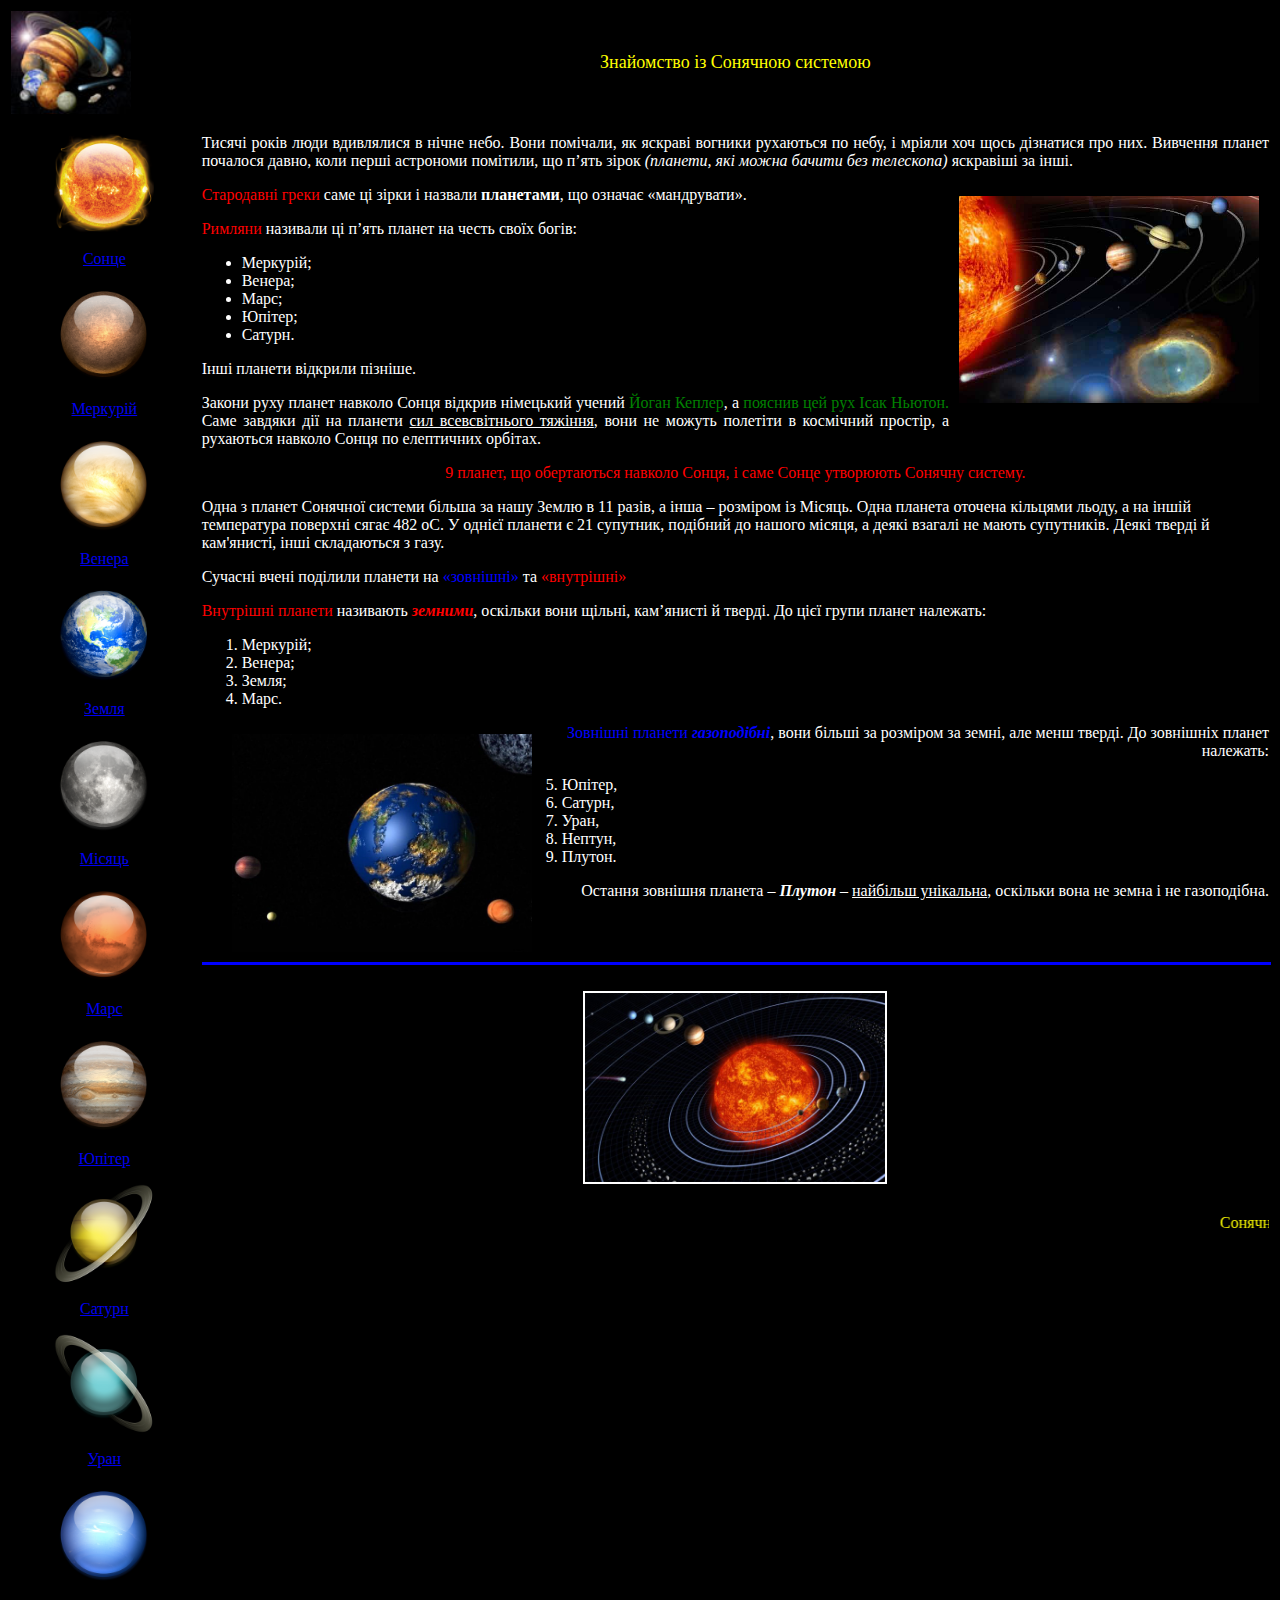
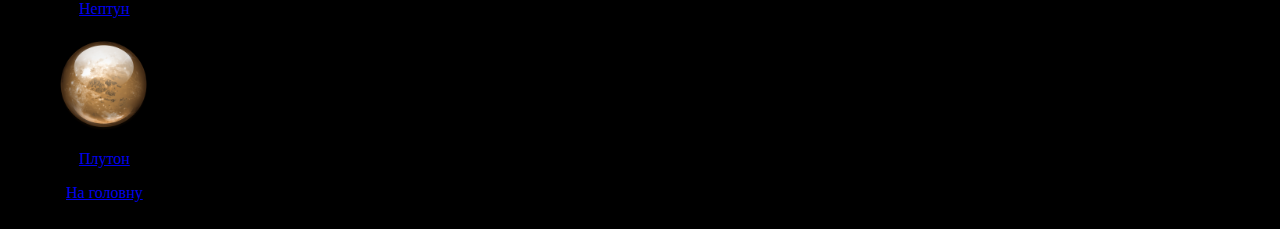
<file: index.html>
<!DOCTYPE html>
<html>

<head>
	<link rel="stylesheet" href="./CSS/style.css">
	<TITLE> Навчальний сайт з природознавства </title>
	<meta charset="utf-8">
</head>


<body>
	
	<table>
		<tr>
			<td width = "15%"><IMG src="./IMG/GolovnaPageImages/golovna.jpg" align="left" width="120"></td>
			<td align = "center" valign = "middle">
			<p style="font-size:18px" class = "title yellowtext">  Знайомство із Сонячною системою	</p></td></tr>

	<tr>
		<td width = "15%" align = "center" valign = "top">
		<p><IMG src="./IMG/GolovnaPageImages/Sun.png" align="center" width="100">
		<p><a href="soln.html">Сонце</a></p>
		<IMG src="./IMG/GolovnaPageImages/Mercury.png" align="center" width="100">
		<p><a href="mercury.html">Меркурій</a></p>
		<IMG src="./IMG/GolovnaPageImages/Venera.png" align="center" width="100">
		<p><a href="venera.html">Венера</a></p>
		<IMG src="./IMG/GolovnaPageImages/Zemlya.png" align="center" width="100">
		<p><a href="zeml.html">Земля</a></p>
		<IMG src="./IMG/GolovnaPageImages/Luna.png" align="center" width="100">
		<p><a href="moon.html">Місяць</a></p>
		<IMG src="./IMG/GolovnaPageImages/Mars.png" align="center" width="100">
		<p><a href="mars.html">Марс</a></p>
		<IMG src="./IMG/GolovnaPageImages/Jupiter.png" align="center" width="100">
		<p><a href="jupiter.html">Юпітер</a></p>
		<IMG src="./IMG/GolovnaPageImages/Saturn.png" align="center" width="100">
		<p><a href="saturn.html">Сатурн</a></p>
		<IMG src="./IMG/GolovnaPageImages/Uran.png" align="center" width="100">
		<p><a href="uran.html">Уран</a></p>
		<IMG src="./IMG/GolovnaPageImages/Neptune.png" align="center" width="100">
		<p><a href="neptun.html">Нептун</a></p>
		<IMG src="./IMG/GolovnaPageImages/Pluton.png" align="center" width="100">
		<p><a href="pluton.html">Плутон</a></p>
		<p><a href="index.html">На головну</a></p>
		
	<td valign = "top"><p class="justifytext">Тисячі років люди вдивлялися в нічне небо. Вони помічали, як яскраві вогники рухаються по небу,
		і мріяли хоч щось дізнатися про них. Вивчення планет почалося давно, коли перші астрономи помітили,
		що п’ять зірок <span class = "quote">(планети, які можна бачити без телескопа)</span> яскравіші за інші.</p>
	<IMG src="./IMG/indexImages/S2.jpg" align="right" width="300" hspace="10" vspace="10" alt="Будова сонячної системи">
	<p><span class="redtext">Стародавні греки</span> саме ці зірки і назвали <span class = "boldtext">планетами</span>, що означає «мандрувати».</p>
	<p><span class="redtext">Римляни</span> називали ці п’ять планет на честь своїх богів:</p>
	<ul>
		<li>Меркурій;</li>
		<li>Венера;</li>
		<li>Марс;</li>
		<li>Юпітер;</li>
		<li>Сатурн.</li>
	</ul>
	<p>Інші планети відкрили пізніше.</p>
	<p class="justifytext">Закони руху планет навколо Сонця відкрив німецький учений <span class="greentext">Йоган Кеплер</span>, а <span
			class="greentext">пояснив цей рух Ісак Ньютон.</span>
		Саме завдяки дії на планети <span class ="underline">сил всевсвітнього тяжіння</span>, вони не можуть полетіти в космічний простір,
		а рухаються навколо Сонця по елептичних орбітах.</p>
	<p class="redtext title">9 планет, що обертаються навколо Сонця, і саме Сонце утворюють Сонячну систему.</p>
	<p>Одна з планет Сонячної системи більша за нашу Землю в 11 разів,
		а інша – розміром із Місяць. Одна планета оточена кільцями льоду,
		а на іншій температура поверхні сягає 482 оС. У однієї планети є 21 супутник,
		подібний до нашого місяця, а деякі взагалі не мають супутників.
		Деякі тверді й кам'янисті, інші складаються з газу.</p>
	<p>Сучасні вчені поділили планети на <span class="bluetext">«зовнішні»</span> та <span class="redtext">«внутрішні»</span></p>
	<p class="justifytext"><span class="redtext">Внутрішні планети</span> називають <span class="redtext boldtext quote">земними</span>,
		оскільки вони щільні, кам’янисті й тверді.
		До цієї групи планет належать:</p>
	<ol>
		<li> Меркурій;</li>
		<li> Венера;</li>
		<li> Земля;</li>
		<li> Марс.</li>
	</ol>
	<IMG src="./IMG/indexImages/s3.jpg" align="left" width="300" hspace="30" vspace="10" alt="Планета Земля">

	<p class="righttext"><span class="bluetext">Зовнішні планети <span class = "boldtext quote">газоподібні</span></span>, вони більші за
		розміром за земні, але менш тверді.
		До зовнішніх планет належать:</p>
	<ol start ="5">
		<li> Юпітер,</li>
		<li> Сатурн,</li>
		<li> Уран, </li>
		<li> Нептун,</li>
		<li> Плутон.</li>
	</ol>
	<p class="righttext">Остання зовнішня планета – <span class = "boldtext quote">Плутон</span> – <span class = "underline">найбільш унікальна</span>, оскільки вона не
		земна і не газоподібна.
		<hr align="center" color="blue" width="100%" size="3">
	<p align="center"><IMG src="./IMG/indexImages/s7.jpg" width="300" border="2" hspace="10" vspace="10" alt="Планети сонячної системи"></p>
	<marquee class="yellowtext"> Сонячна система </marquee>
	<div class ="message"><h2>Привіт! Вітаю Вас на своєму сайті!</h2></div>
<script src="./JS/greeting.js"></script>


</td></tr></table>

</body>

</html>
</file>
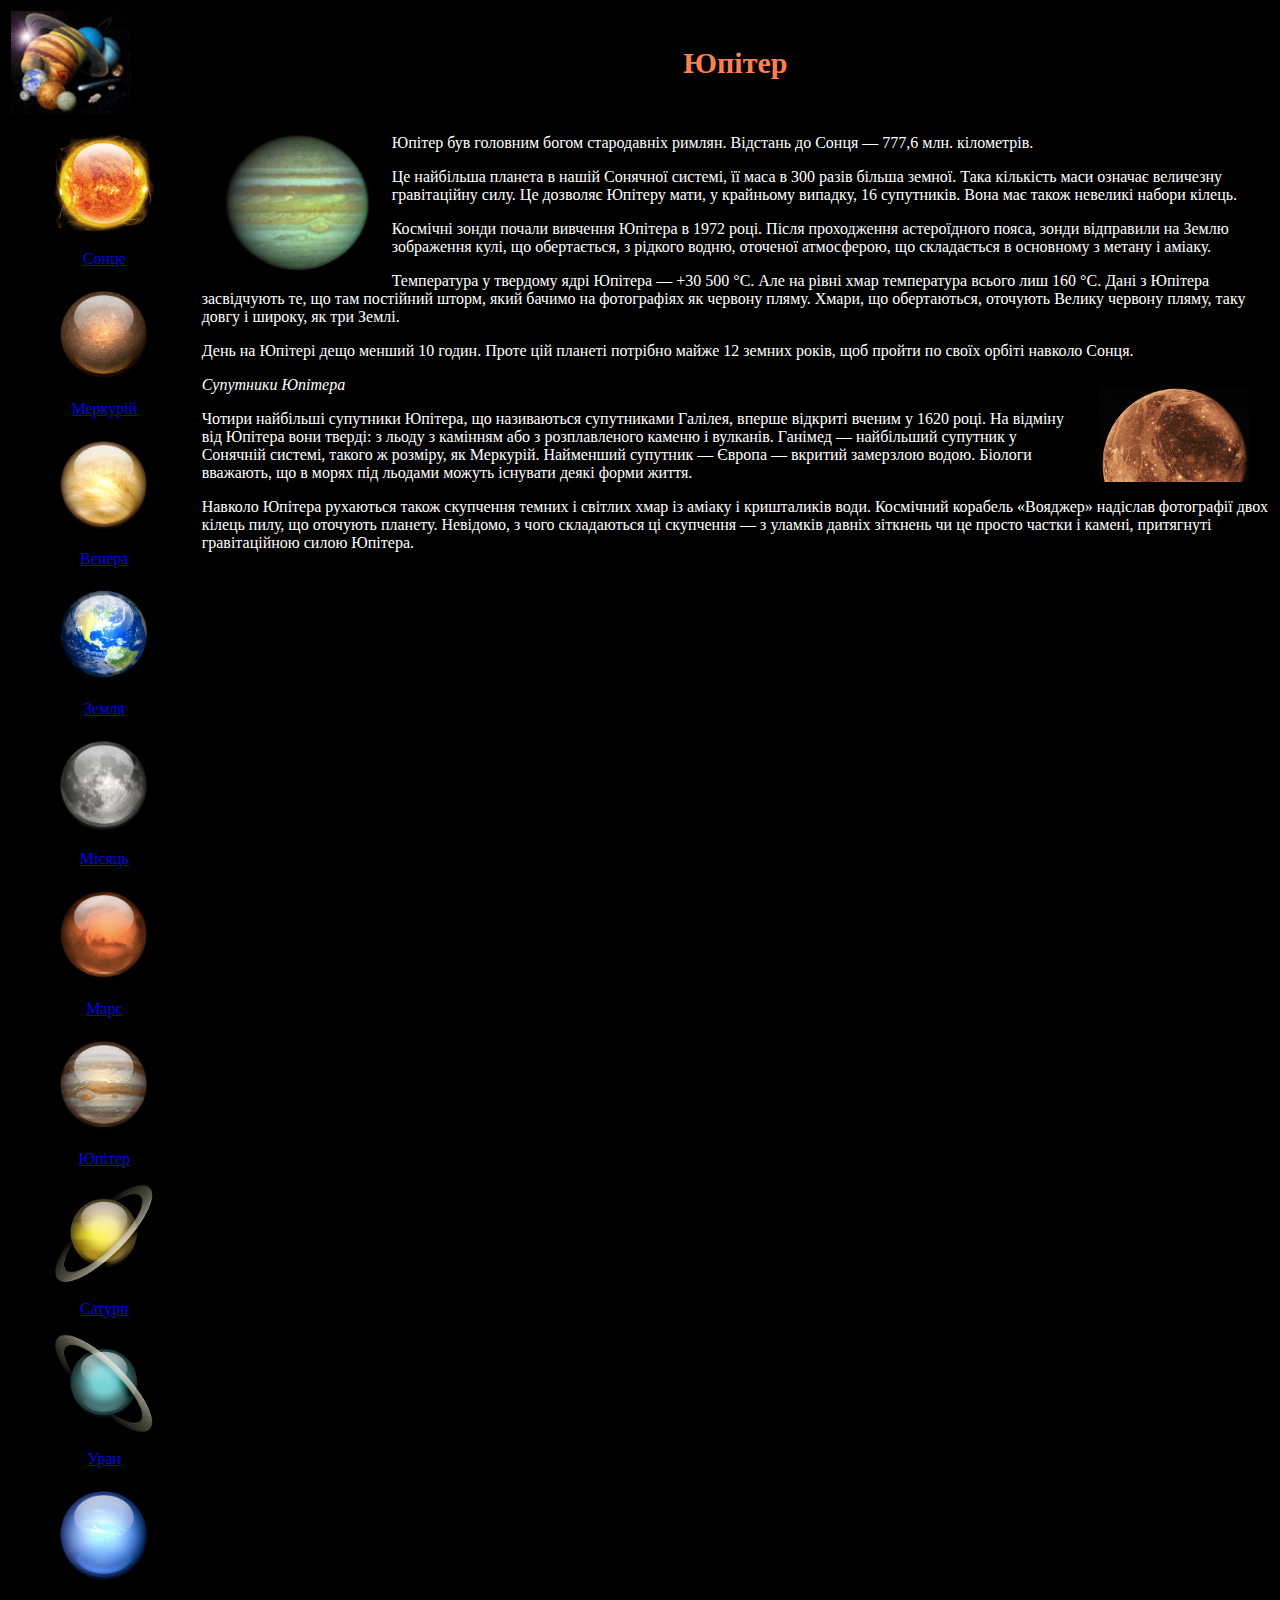
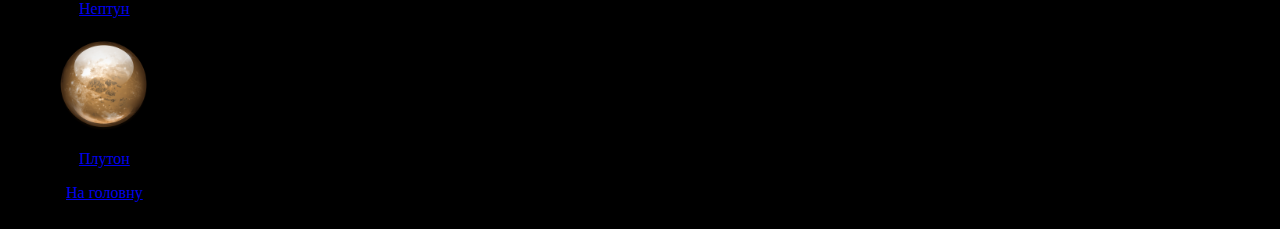
<file: jupiter.html>
<!DOCTYPE html>
<html>

<head>
	<link rel="stylesheet" href="./CSS/style.css">
	<TITLE> Навчальний сайт з природознавства </title>
	<meta charset="utf-8">
</head>

<body>
    <table>
		<tr>
			<td width = "15%"><IMG src="./IMG/GolovnaPageImages/golovna.jpg" align="left" width="120"></td>
			<td align = "center" valign = "middle">
            <h2 class = "title lightorange planettitle">Юпітер</h2></td></tr>
	<tr>
		<td width = "15%" align = "center" valign = "top">
            <p><IMG src="./IMG/GolovnaPageImages/Sun.png" align="center" width="100">
            <p><a href="soln.html">Сонце</a></p>
            <IMG src="./IMG/GolovnaPageImages/Mercury.png" align="center" width="100">
            <p><a href="mercury.html">Меркурій</a></p>
            <IMG src="./IMG/GolovnaPageImages/Venera.png" align="center" width="100">
            <p><a href="venera.html">Венера</a></p>
            <IMG src="./IMG/GolovnaPageImages/Zemlya.png" align="center" width="100">
            <p><a href="zeml.html">Земля</a></p>
            <IMG src="./IMG/GolovnaPageImages/Luna.png" align="center" width="100">
            <p><a href="moon.html">Місяць</a></p>
            <IMG src="./IMG/GolovnaPageImages/Mars.png" align="center" width="100">
            <p><a href="mars.html">Марс</a></p>
            <IMG src="./IMG/GolovnaPageImages/Jupiter.png" align="center" width="100">
            <p><a href="jupiter.html">Юпітер</a></p>
            <IMG src="./IMG/GolovnaPageImages/Saturn.png" align="center" width="100">
            <p><a href="saturn.html">Сатурн</a></p>
            <IMG src="./IMG/GolovnaPageImages/Uran.png" align="center" width="100">
            <p><a href="uran.html">Уран</a></p>
            <IMG src="./IMG/GolovnaPageImages/Neptune.png" align="center" width="100">
            <p><a href="neptun.html">Нептун</a></p>
            <IMG src="./IMG/GolovnaPageImages/Pluton.png" align="center" width="100">
            <p><a href="pluton.html">Плутон</a></p>
            <p><a href="index.html">На головну</a></p>





    <td valign = "top"><IMG src="./IMG/jupiterImages/jupiter.jpg" align="left" width="150" hspace="20" vspace="10" alt="Юпітер">

    <p>
        Юпітер був головним богом стародавніх римлян. Відстань до Сонця — 777,6 млн. кілометрів.
    </p>

    <p>
        Це найбільша планета в нашій Сонячної системі, її маса в 300 разів більша земної. 
        Така кількість маси означає величезну гравітаційну силу. Це дозволяє Юпітеру мати, у крайньому випадку, 16 супутників.
        Вона має також невеликі набори кілець.
    </p>


    <p>
        Космічні зонди почали вивчення Юпітера в 1972 році. 
        Після проходження астероїдного пояса, зонди відправили на Землю зображення кулі, 
        що обертається, з рідкого водню, оточеної атмосферою, що складається в основному з метану і аміаку. 
    </p>

    <p>
        Температура у твердому ядрі Юпітера — +30 500 °С. Але на рівні хмар температура всього лиш 160 °С. 
        Дані з Юпітера засвідчують те, що там постійний шторм, який бачимо на фотографіях як червону пляму. Хмари, що обертаються, 
        оточують Велику червону пляму, таку довгу і широку, як три Землі. 
    </p>

    <p>
        День на Юпітері дещо менший 10 годин. Проте цій планеті потрібно майже 12 земних років, щоб пройти по своїх орбіті навколо Сонця. 
    </p>


    <IMG src="./IMG/jupiterImages/Супутник Юпитера Ганімед.jpg" align="right" width="150" hspace="20" vspace="10" alt="Супутник Юпітера Ганімед">

    <p class = "quote">Супутники Юпітера</p>

    <p>
        Чотири найбільші супутники Юпітера, що називаються супутниками Галілея, вперше відкриті вченим у 1620 році. 
        На відміну від Юпітера вони тверді: з льоду з камінням або з розплавленого каменю і вулканів. Ганімед — 
        найбільший супутник у Сонячній системі, такого ж розміру, як Меркурій. Найменший супутник — 
        Європа — вкритий замерзлою водою. Біологи вважають, що в морях під льодами можуть існувати деякі форми життя.
    </p>

    <p>
        Навколо Юпітера рухаються також скупчення темних і світлих хмар із аміаку і кришталиків води. 
        Космічний корабель «Вояджер» надіслав фотографії двох кілець пилу, що оточують планету. Невідомо, з чого складаються ці скупчення — 
        з уламків давніх зіткнень чи це просто частки і камені, притягнуті гравітаційною силою Юпітера.
    </p>

</td></tr></table>
</body>
</file>
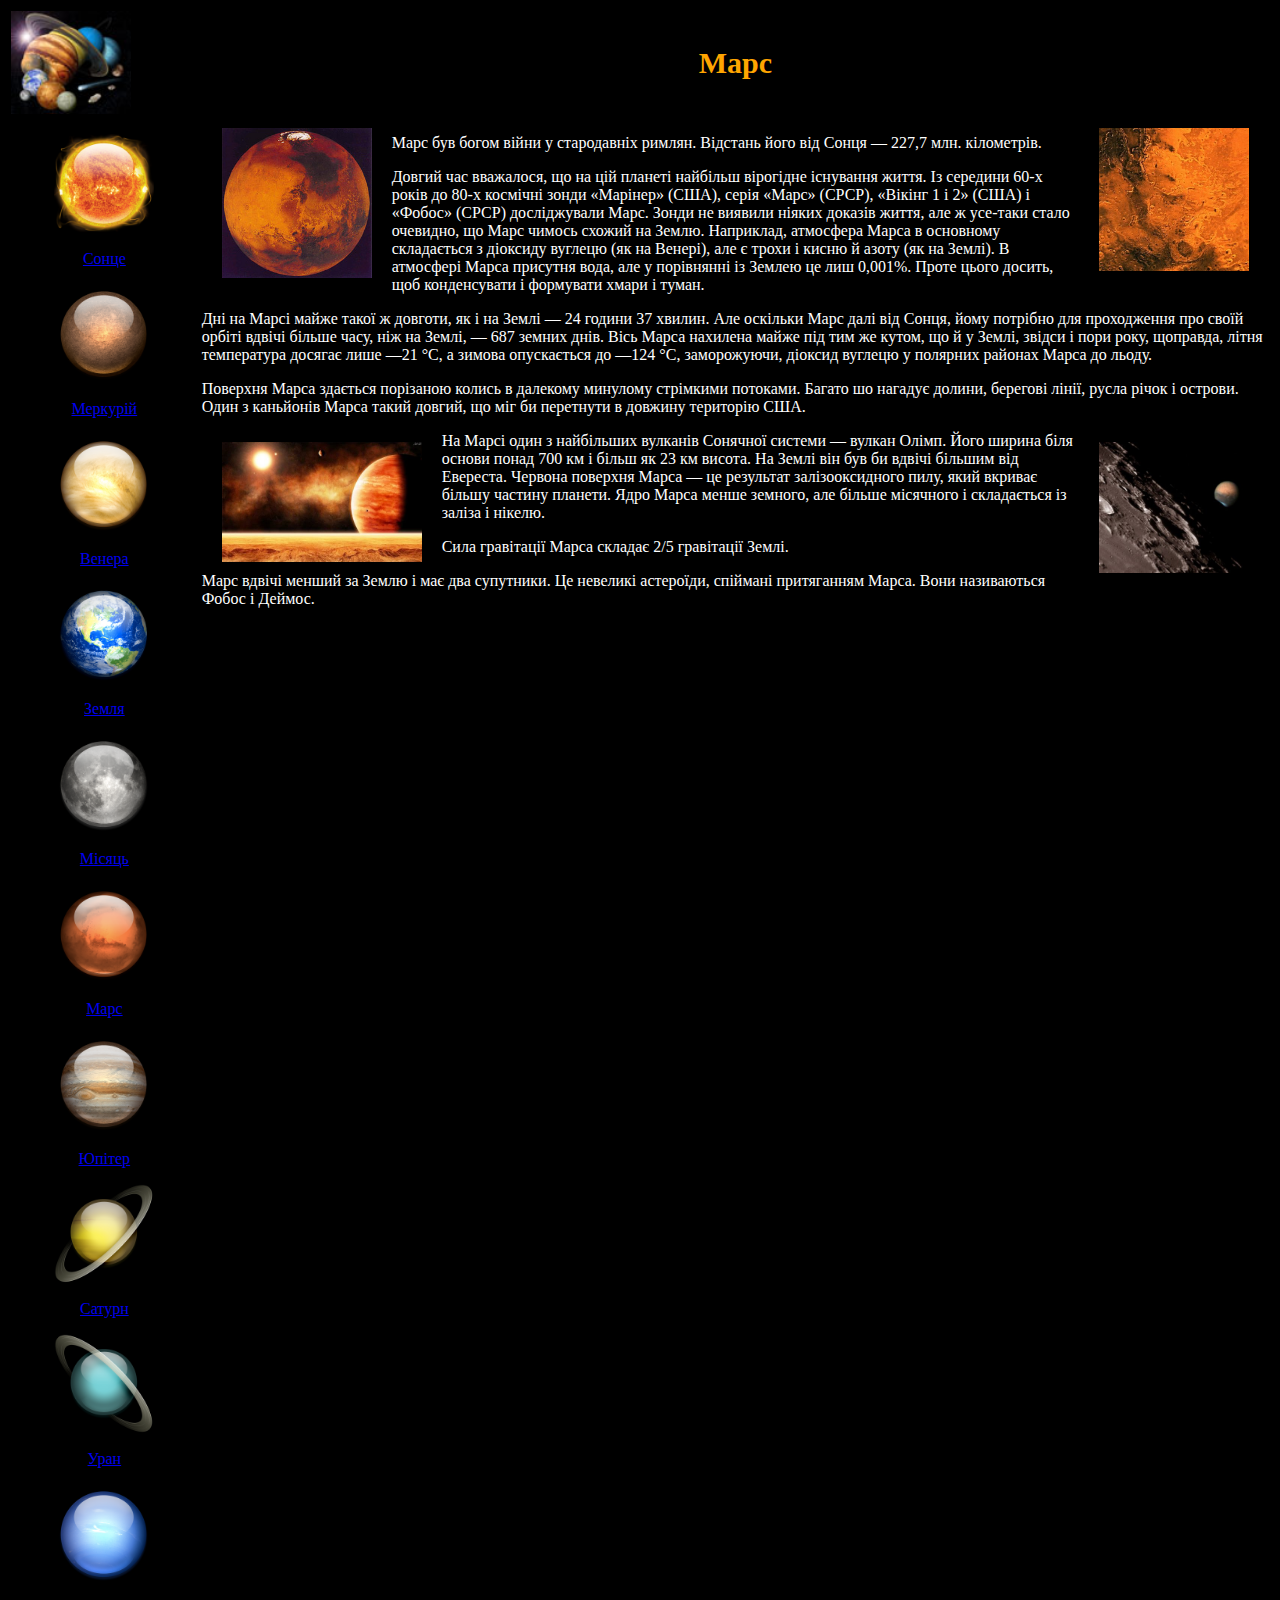
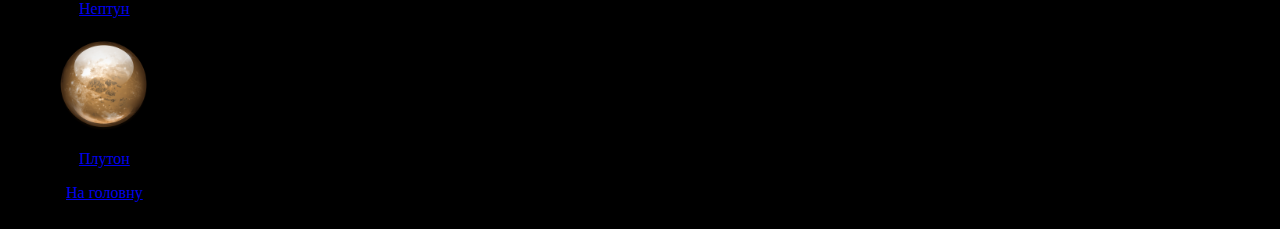
<file: mars.html>
<!DOCTYPE html>
<html>

<head>
	<link rel="stylesheet" href="./CSS/style.css">
	<TITLE> Навчальний сайт з природознавства </title>
	<meta charset="utf-8">
</head>

<body>
    <table>
		<tr>
			<td width = "15%"><IMG src="./IMG/GolovnaPageImages/golovna.jpg" align="left" width="120"></td>
			<td align = "center" valign = "middle">
            <h2 class = "title orangetext planettitle">Марс</h2></td></tr>
	<tr>
		<td width = "15%" align = "center" valign = "top">
            <p><IMG src="./IMG/GolovnaPageImages/Sun.png" align="center" width="100">
            <p><a href="soln.html">Сонце</a></p>
            <IMG src="./IMG/GolovnaPageImages/Mercury.png" align="center" width="100">
            <p><a href="mercury.html">Меркурій</a></p>
            <IMG src="./IMG/GolovnaPageImages/Venera.png" align="center" width="100">
            <p><a href="venera.html">Венера</a></p>
            <IMG src="./IMG/GolovnaPageImages/Zemlya.png" align="center" width="100">
            <p><a href="zeml.html">Земля</a></p>
            <IMG src="./IMG/GolovnaPageImages/Luna.png" align="center" width="100">
            <p><a href="moon.html">Місяць</a></p>
            <IMG src="./IMG/GolovnaPageImages/Mars.png" align="center" width="100">
            <p><a href="mars.html">Марс</a></p>
            <IMG src="./IMG/GolovnaPageImages/Jupiter.png" align="center" width="100">
            <p><a href="jupiter.html">Юпітер</a></p>
            <IMG src="./IMG/GolovnaPageImages/Saturn.png" align="center" width="100">
            <p><a href="saturn.html">Сатурн</a></p>
            <IMG src="./IMG/GolovnaPageImages/Uran.png" align="center" width="100">
            <p><a href="uran.html">Уран</a></p>
            <IMG src="./IMG/GolovnaPageImages/Neptune.png" align="center" width="100">
            <p><a href="neptun.html">Нептун</a></p>
            <IMG src="./IMG/GolovnaPageImages/Pluton.png" align="center" width="100">
            <p><a href="pluton.html">Плутон</a></p>
            <p><a href="index.html">На головну</a></p>






    <td valign = "top"><IMG src="https://sophiamelnik.github.io/IMG/marsImages/Mars.jpg" align="left" width="150" hspace="20" vspace="10" alt="Марс">

    <IMG src="https://sophiamelnik.github.io/IMG/marsImages/%D0%BB%D0%B0%D0%BD%D0%B4%D1%88%D0%B0%D1%84%D1%82%20%D0%9C%D0%B0%D1%80%D1%81%D0%B0.jpg" align="right" width="150" hspace="20" vspace="10" alt="ландшафт Марса">

    <p>
        Марс був богом війни у стародавніх римлян. Відстань його від Сонця — 227,7 млн. кілометрів.
    </p>



    <p>
        Довгий час вважалося, що на цій планеті найбільш вірогідне існування життя. 
        Із середини 60-х років до 80-х космічні зонди «Марінер» (США), серія «Марс» (СРСР), «Вікінг 1 і 2» (США) і «Фобос» (СРСР) 
        досліджували Марс. Зонди не виявили ніяких доказів життя, але ж усе-таки стало очевидно, що Марс чимось схожий на Землю. Наприклад, 
        атмосфера Марса в основному складається з діоксиду вуглецю (як на Венері), але є трохи і кисню й азоту (як на Землі). 
        В атмосфері Марса присутня вода, але у порівнянні із Землею це лиш 0,001%. 
        Проте цього досить, щоб конденсувати і формувати хмари і туман.
    </p>
    
    

    <p>
        Дні на Марсі майже такої ж довготи, як і на Землі — 24 години 37 хвилин. 
        Але оскільки Марс далі від Сонця, йому потрібно для проходження про своїй орбіті вдвічі більше часу, 
        ніж на Землі, — 687 земних днів. Вісь Марса нахилена майже під тим же кутом, 
        що й у Землі, звідси і пори року, щоправда, літня температура досягає лише —21 °С, 
        а зимова опускається до —124 °С, заморожуючи, діоксид вуглецю у полярних районах Марса до льоду. 
    </p>

    <p>
        Поверхня Марса здається порізаною колись в далекому минулому стрімкими потоками. 
        Багато шо нагадує долини, берегові лінії, русла річок і острови. 
        Один з каньйонів Марса такий довгий, що міг би перетнути в довжину територію США.
    </p>

    <IMG src="https://sophiamelnik.github.io/IMG/marsImages/%D0%9C%D0%B0%D1%80%D1%81%20%D1%82%D0%B0%20%D0%9C%D1%96%D1%81%D1%8F%D1%86%D1%8C.jpg" align="right" width="150" hspace="20" vspace="10" alt="Марс та Місяць">
    <IMG src="https://sophiamelnik.github.io/IMG/marsImages/abtract.jpg" align="left" width="200" hspace="20" vspace="10" alt="abtract">

    <p>
        На Марсі один з найбільших вулканів Сонячної системи — вулкан Олімп. 
        Його ширина біля основи понад 700 км і більш як 23 км висота. На Землі він був би вдвічі більшим від Евереста. 
        Червона поверхня Марса — це результат залізооксидного пилу, який вкриває більшу частину планети. 
        Ядро Марса менше земного, але більше місячного і складається із заліза і нікелю.
    </p>

    

    <p>
        Сила гравітації Марса складає 2/5 гравітації Землі.
    </p>

    <p>
        Марс вдвічі менший за Землю і має два супутники. Це невеликі астероїди, 
        спіймані притяганням Марса. Вони називаються Фобос і Деймос.
    </p>

</td></tr></table>
</body>
</file>
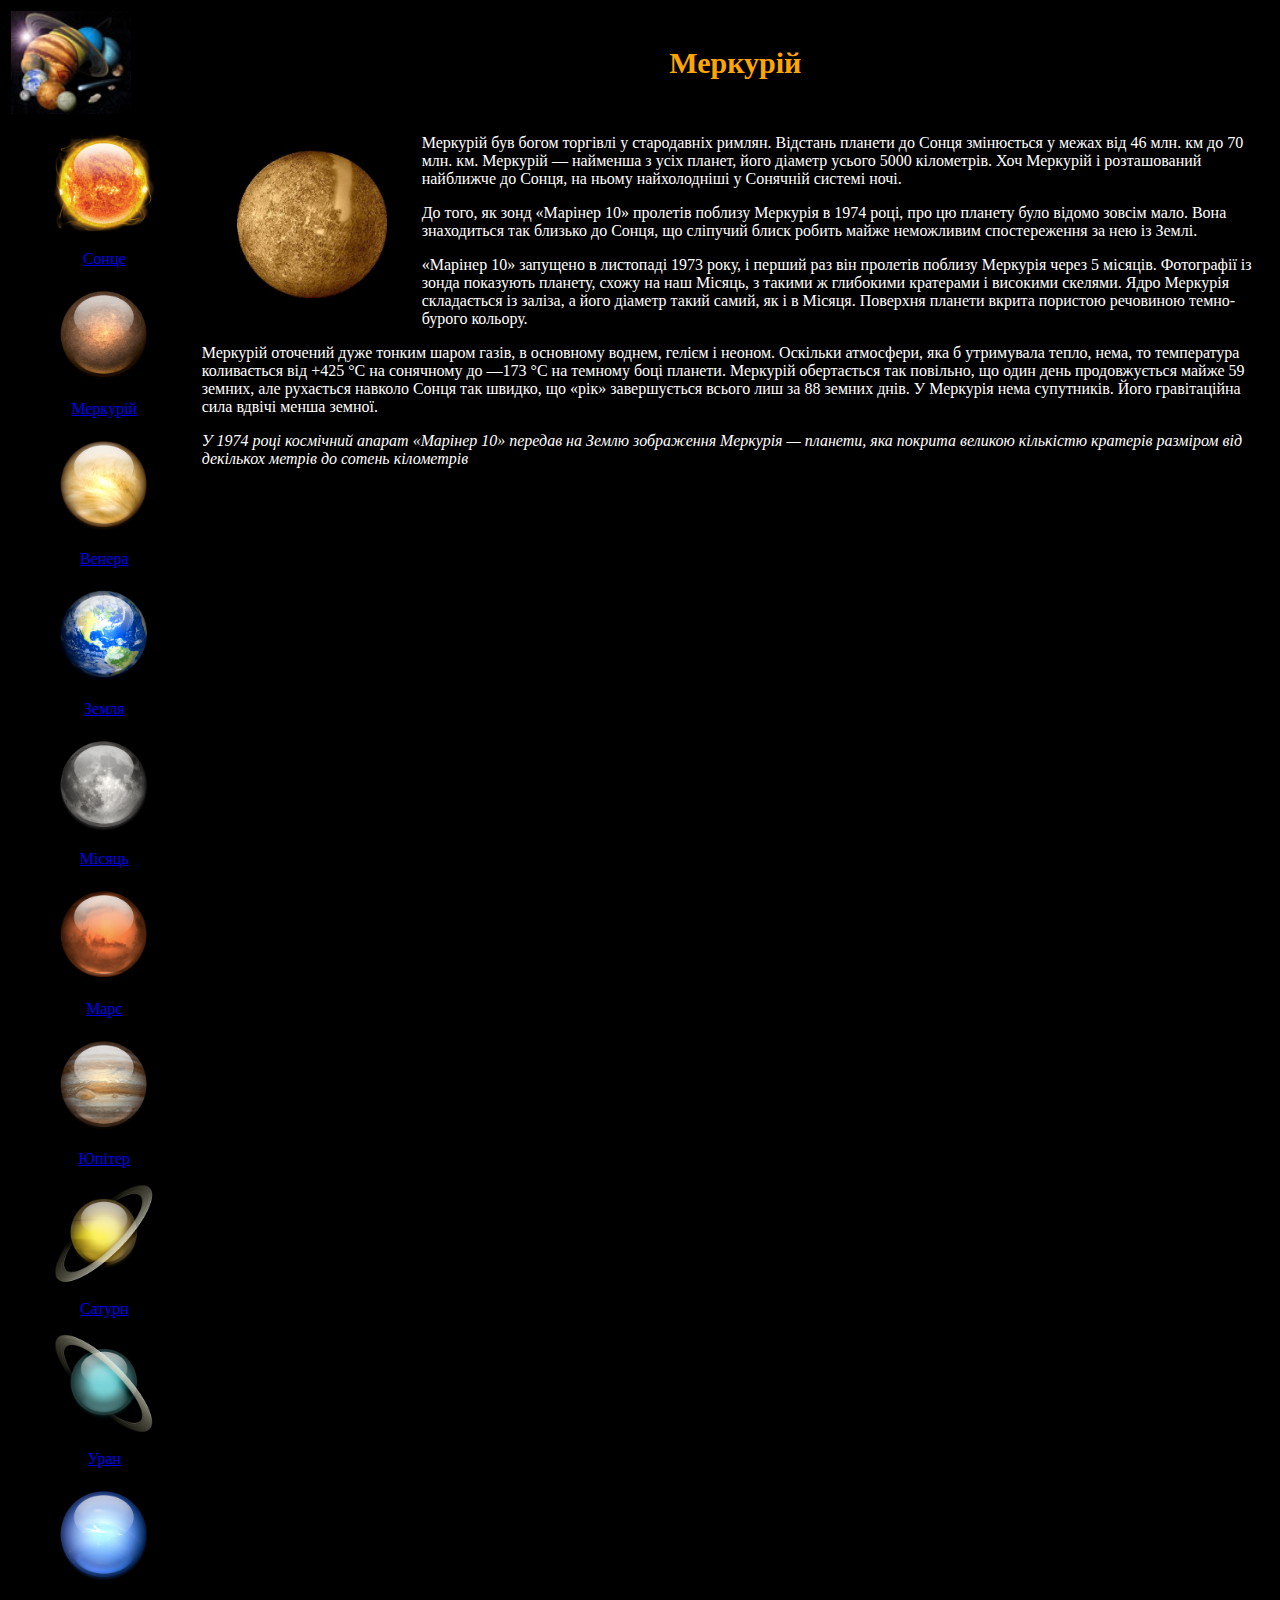
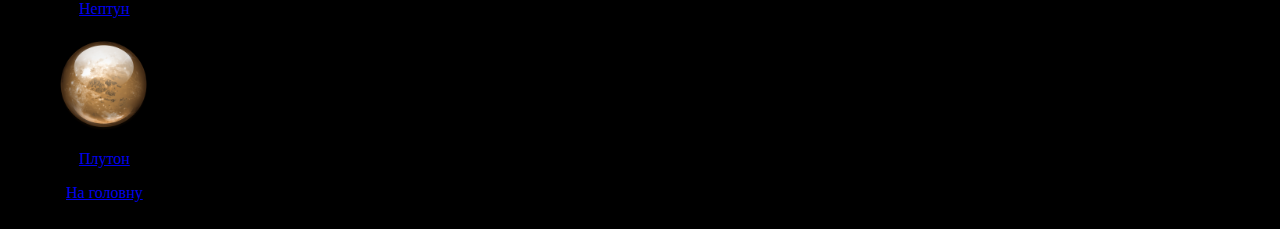
<file: mercury.html>
<!DOCTYPE html>
<html>

<head>
	<link rel="stylesheet" href="./CSS/style.css">
	<TITLE> Навчальний сайт з природознавства </title>
	<meta charset="utf-8">
</head>

<body>
    <table>
		<tr>
			<td width = "15%"><IMG src="./IMG/GolovnaPageImages/golovna.jpg" align="left" width="120"></td>
			<td align = "center" valign = "middle">
            <h2 class = "title orangetext planettitle">Меркурій</h2></td></tr>
	<tr>
		<td width = "15%" align = "center" valign = "top">
            <p><IMG src="./IMG/GolovnaPageImages/Sun.png" align="center" width="100">
            <p><a href="soln.html">Сонце</a></p>
            <IMG src="./IMG/GolovnaPageImages/Mercury.png" align="center" width="100">
            <p><a href="mercury.html">Меркурій</a></p>
            <IMG src="./IMG/GolovnaPageImages/Venera.png" align="center" width="100">
            <p><a href="venera.html">Венера</a></p>
            <IMG src="./IMG/GolovnaPageImages/Zemlya.png" align="center" width="100">
            <p><a href="zeml.html">Земля</a></p>
            <IMG src="./IMG/GolovnaPageImages/Luna.png" align="center" width="100">
            <p><a href="moon.html">Місяць</a></p>
            <IMG src="./IMG/GolovnaPageImages/Mars.png" align="center" width="100">
            <p><a href="mars.html">Марс</a></p>
            <IMG src="./IMG/GolovnaPageImages/Jupiter.png" align="center" width="100">
            <p><a href="jupiter.html">Юпітер</a></p>
            <IMG src="./IMG/GolovnaPageImages/Saturn.png" align="center" width="100">
            <p><a href="saturn.html">Сатурн</a></p>
            <IMG src="./IMG/GolovnaPageImages/Uran.png" align="center" width="100">
            <p><a href="uran.html">Уран</a></p>
            <IMG src="./IMG/GolovnaPageImages/Neptune.png" align="center" width="100">
            <p><a href="neptun.html">Нептун</a></p>
            <IMG src="./IMG/GolovnaPageImages/Pluton.png" align="center" width="100">
            <p><a href="pluton.html">Плутон</a></p>
            <p><a href="index.html">На головну</a></p>




    

    <td valign = "top"><IMG src="https://sophiamelnik.github.io/IMG/mercuryImages/merkurij.jpg" align="left" width="150" hspace="35" vspace="30" alt="Меркурій">


    <p> 
        Меркурій був богом торгівлі у стародавніх римлян. Відстань планети до Сонця змінюється у межах від 46 млн. км до 70 млн. км. 
        Меркурій — найменша з усіх планет, його діаметр усього 5000 кілометрів. Хоч Меркурій і розташований найближче до Сонця, 
        на ньому найхолодніші у Сонячній системі ночі.
    </p>      
    
    
    <p>
        До того, як зонд «Марінер 10» пролетів поблизу Меркурія в 1974 році, 
        про цю планету було відомо зовсім мало. Вона знаходиться так близько до Сонця, 
        що сліпучий блиск робить майже неможливим спостереження за нею із Землі.    
    </p>
    

    <p>
        «Марінер 10» запущено в листопаді 1973 року, і перший раз він пролетів поблизу Меркурія через 5 місяців. 
        Фотографії із зонда показують планету, схожу на наш Місяць, з такими ж глибокими кратерами і високими скелями. 
        Ядро Меркурія складається із заліза, а його діаметр такий самий, як і в Місяця. 
        Поверхня планети вкрита пористою речовиною темно-бурого кольору.
    </p>


    <p>
        Меркурій оточений дуже тонким шаром газів, в основному воднем, гелієм і неоном. 
        Оскільки атмосфери, яка б утримувала тепло, нема, то температура коливається від +425 °С на сонячному до —173 °С на темному боці планети. 
        Меркурій обертається так повільно, що один день продовжується майже 59 земних, але рухається навколо Сонця так швидко, 
        що «рік» завершується всього лиш за 88 земних днів. У Меркурія нема супутників. 
        Його гравітаційна сила вдвічі менша земної.
    </p>


    <p class = "quote">
        У 1974 році космічний апарат «Марінер 10» передав на Землю зображення Меркурія — планети, 
        яка покрита великою кількістю кратерів разміром від декількох метрів до сотень кілометрів
    </p>

</td></tr></table>
</body>
</file>
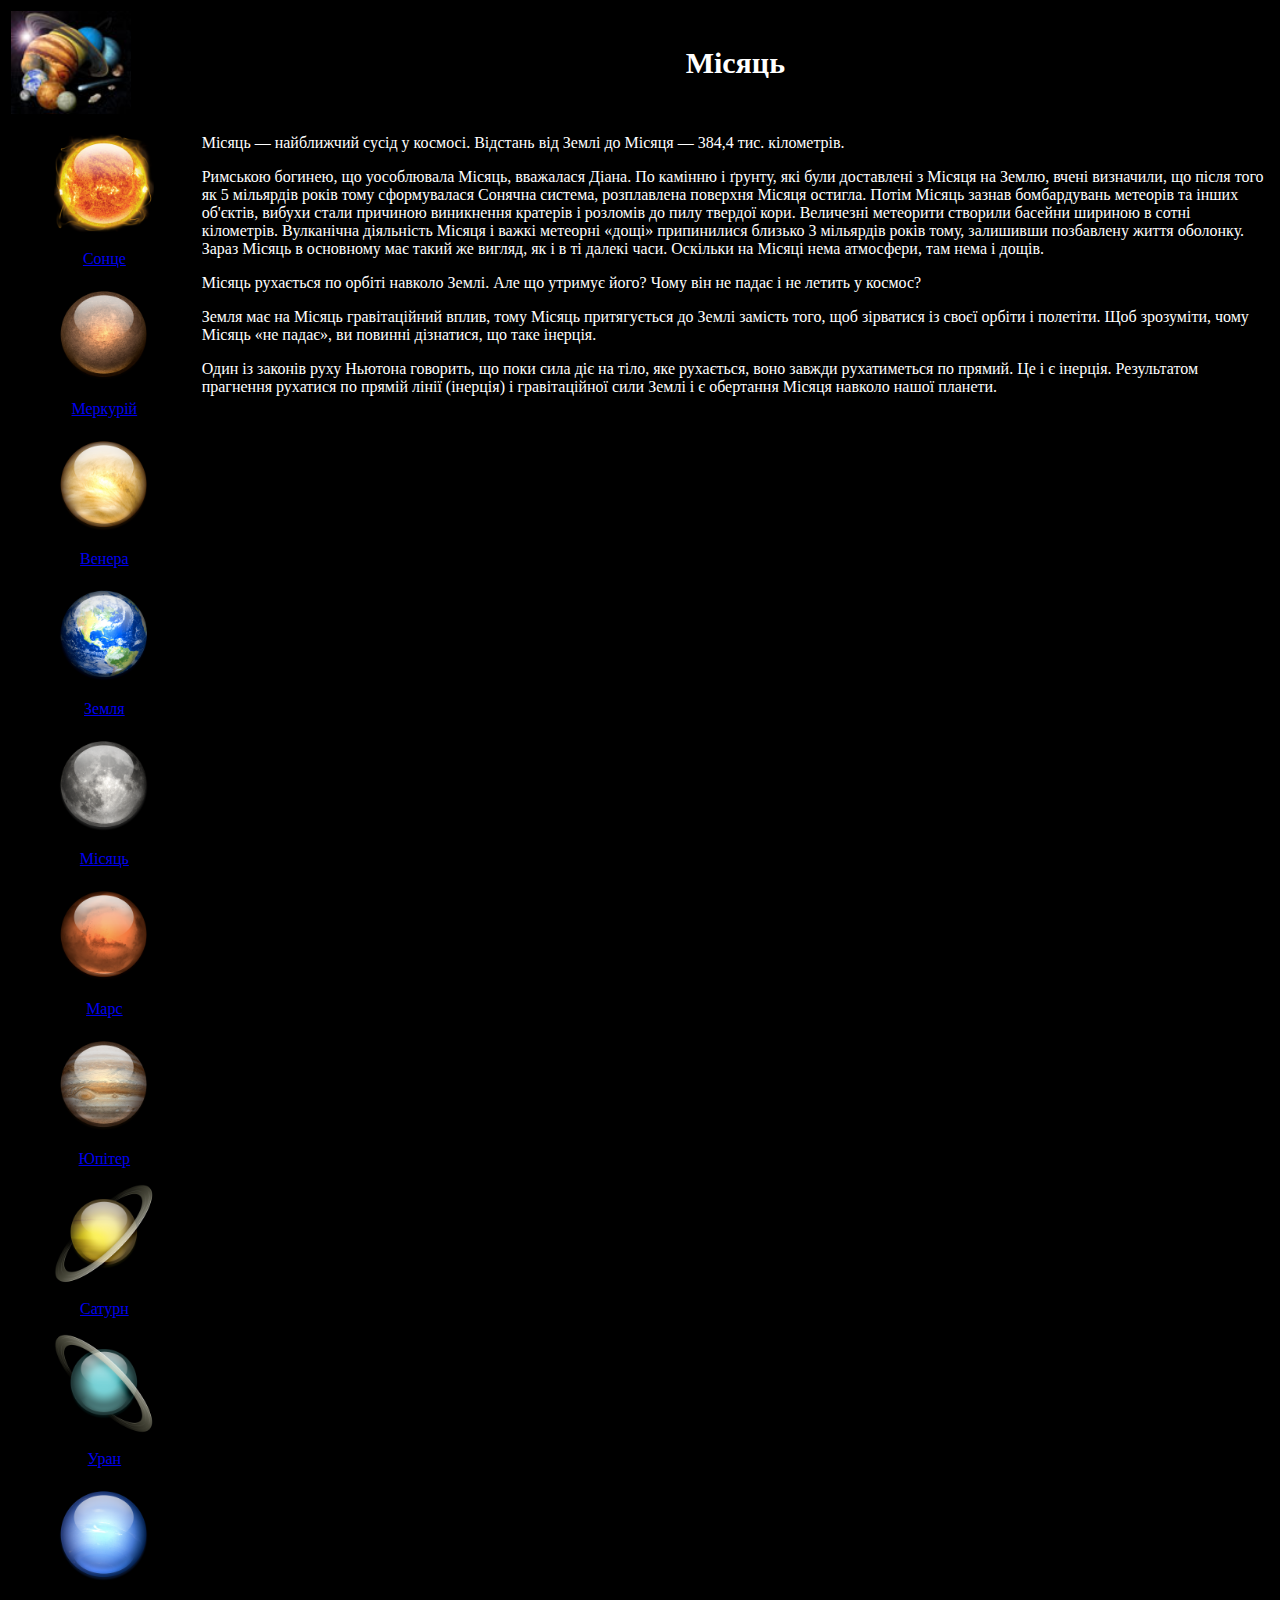
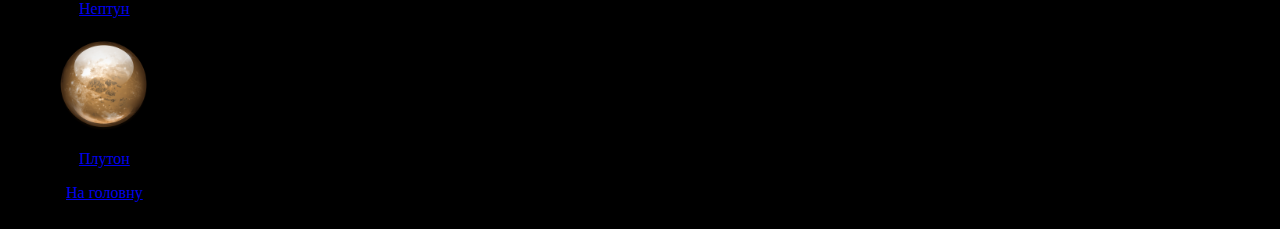
<file: moon.html>
<!DOCTYPE html>
<html>

<head>
	<link rel="stylesheet" href="./CSS/style.css">
	<TITLE> Навчальний сайт з природознавства </title>
	<meta charset="utf-8">
</head>

<body>
    <table>
		<tr>
			<td width = "15%"><IMG src="./IMG/GolovnaPageImages/golovna.jpg" align="left" width="120"></td>
			<td align = "center" valign = "middle">
                <h2 class = "title planettitle">Місяць</h2></td></tr>
	<tr>
		<td width = "15%" align = "center" valign = "top">
            <p><IMG src="./IMG/GolovnaPageImages/Sun.png" align="center" width="100">
            <p><a href="soln.html">Сонце</a></p>
            <IMG src="./IMG/GolovnaPageImages/Mercury.png" align="center" width="100">
            <p><a href="mercury.html">Меркурій</a></p>
            <IMG src="./IMG/GolovnaPageImages/Venera.png" align="center" width="100">
            <p><a href="venera.html">Венера</a></p>
            <IMG src="./IMG/GolovnaPageImages/Zemlya.png" align="center" width="100">
            <p><a href="zeml.html">Земля</a></p>
            <IMG src="./IMG/GolovnaPageImages/Luna.png" align="center" width="100">
            <p><a href="moon.html">Місяць</a></p>
            <IMG src="./IMG/GolovnaPageImages/Mars.png" align="center" width="100">
            <p><a href="mars.html">Марс</a></p>
            <IMG src="./IMG/GolovnaPageImages/Jupiter.png" align="center" width="100">
            <p><a href="jupiter.html">Юпітер</a></p>
            <IMG src="./IMG/GolovnaPageImages/Saturn.png" align="center" width="100">
            <p><a href="saturn.html">Сатурн</a></p>
            <IMG src="./IMG/GolovnaPageImages/Uran.png" align="center" width="100">
            <p><a href="uran.html">Уран</a></p>
            <IMG src="./IMG/GolovnaPageImages/Neptune.png" align="center" width="100">
            <p><a href="neptun.html">Нептун</a></p>
            <IMG src="./IMG/GolovnaPageImages/Pluton.png" align="center" width="100">
            <p><a href="pluton.html">Плутон</a></p>
            <p><a href="index.html">На головну</a></p>





    <td valign = "top"><p>
        Місяць — найближчий сусід у космосі. Відстань від Землі до Місяця — 384,4 тис. кілометрів.
    </p>

    <p>
        Римською богинею, що уособлювала Місяць, вважалася Діана. По камінню і ґрунту, 
        які були доставлені з Місяця на Землю, вчені визначили, що після того як 5 мільярдів років тому 
        сформувалася Сонячна система, розплавлена поверхня Місяця остигла. Потім Місяць зазнав бомбардувань 
        метеорів та інших об'єктів, вибухи стали причиною виникнення кратерів і розломів до пилу твердої кори. 
        Величезні метеорити створили басейни шириною в сотні кілометрів. Вулканічна діяльність Місяця і важкі метеорні «дощі» 
        припинилися близько 3 мільярдів років тому, залишивши позбавлену життя оболонку. Зараз Місяць в основному має такий же вигляд, 
        як і в ті далекі часи. Оскільки на Місяці нема атмосфери, там нема і дощів.
    </p>

    <p>
        Місяць рухається по орбіті навколо Землі. Але що утримує його? Чому він не падає і не летить у космос?
    </p>


    <p>
        Земля має на Місяць гравітаційний вплив, тому Місяць притягується до Землі замість того, щоб зірватися із своєї орбіти і полетіти. 
        Щоб зрозуміти, чому Місяць «не падає», ви повинні дізнатися, що таке інерція.
    </p>

    <p>
        Один із законів руху Ньютона говорить, що поки сила діє на тіло, яке рухається, воно завжди рухатиметься по прямий. Це і є інерція. 
        Результатом прагнення рухатися по прямій лінії (інерція) і гравітаційної сили Землі і є обертання Місяця навколо нашої планети.
    </p>

</body>
</file>
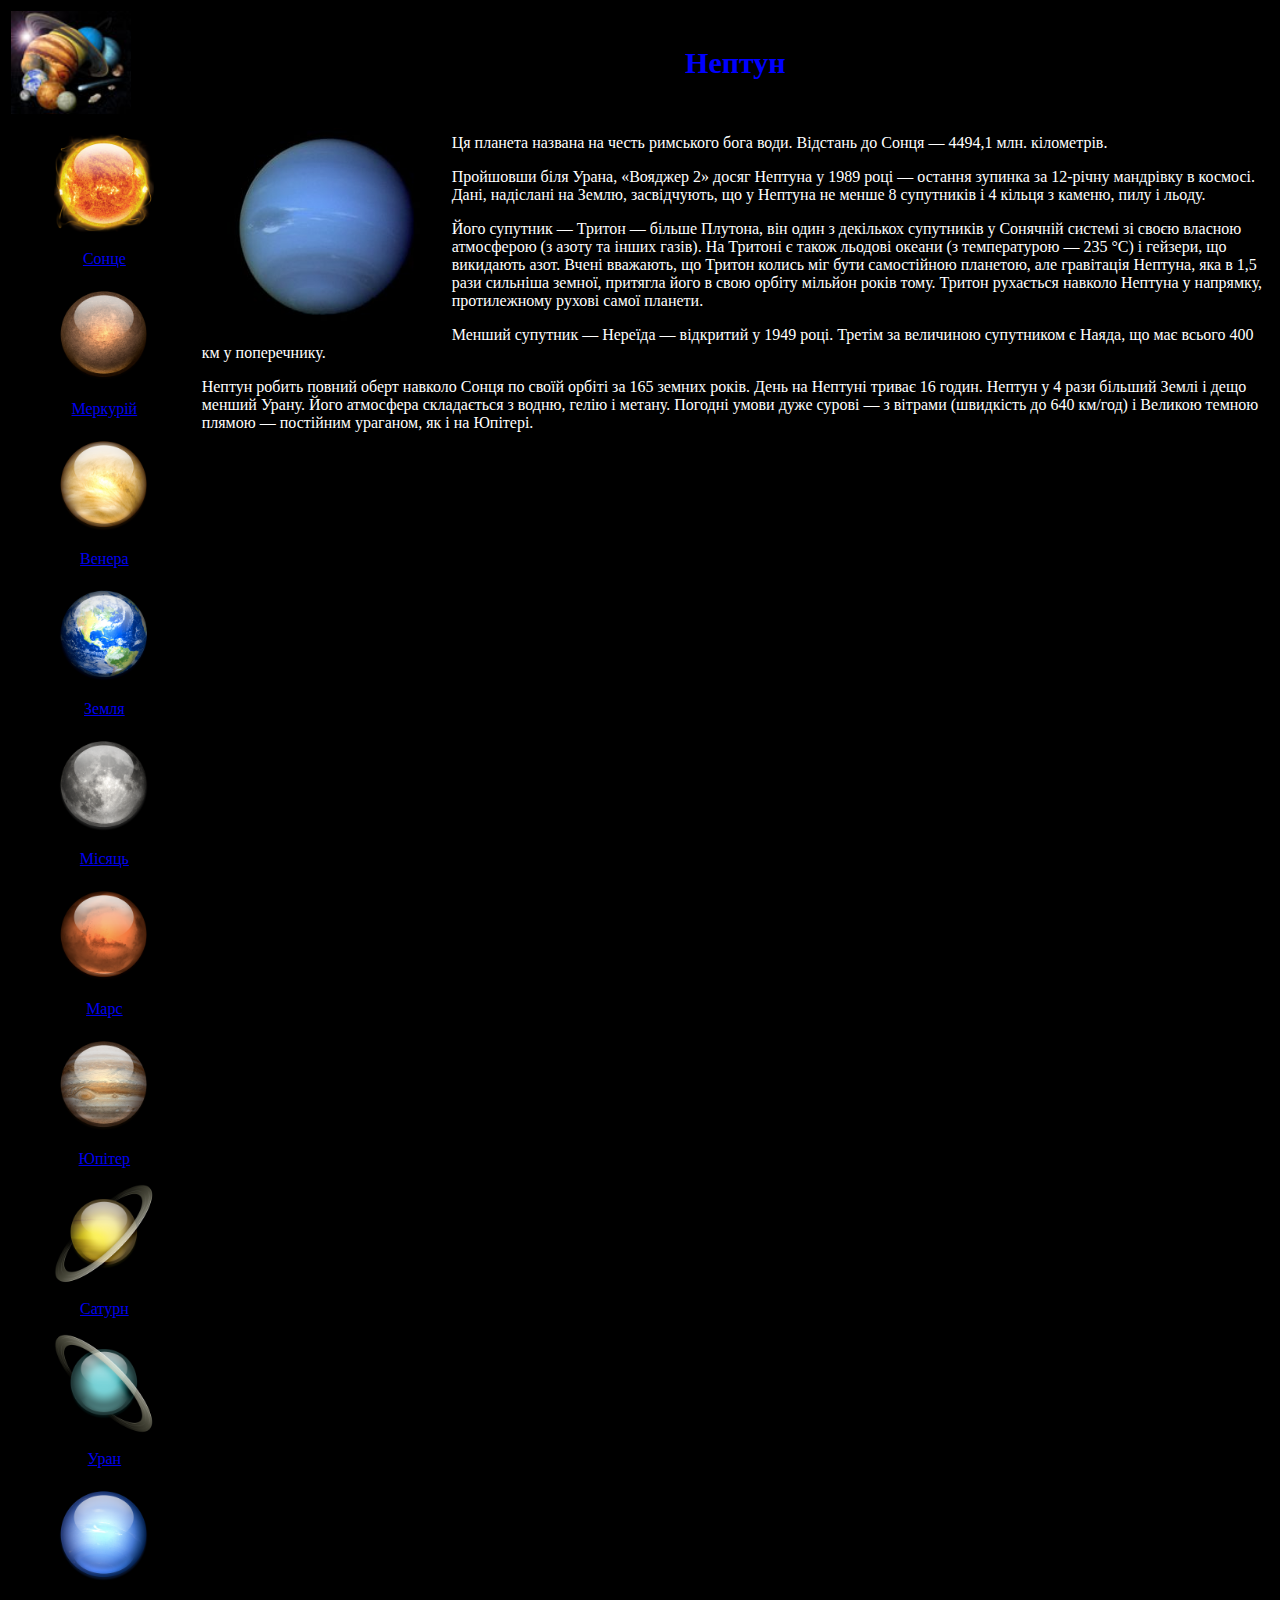
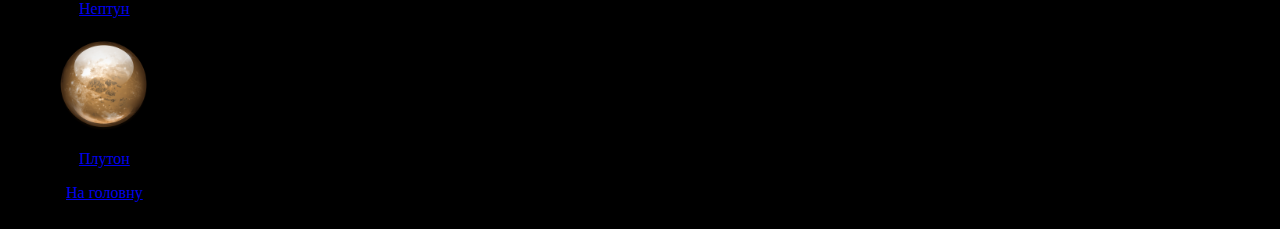
<file: neptun.html>
<!DOCTYPE html>
<html>

<head>
	<link rel="stylesheet" href="./CSS/style.css">
	<TITLE> Навчальний сайт з природознавства </title>
	<meta charset="utf-8">
</head>

<body>
    <table>
		<tr>
			<td width = "15%"><IMG src="./IMG/GolovnaPageImages/golovna.jpg" align="left" width="120"></td>
			<td align = "center" valign = "middle">
            <h2 class = "title bluetext planettitle">Нептун</h2></td></tr>
	<tr>
		<td width = "15%" align = "center" valign = "top">
            <p><IMG src="./IMG/GolovnaPageImages/Sun.png" align="center" width="100">
            <p><a href="soln.html">Сонце</a></p>
            <IMG src="./IMG/GolovnaPageImages/Mercury.png" align="center" width="100">
            <p><a href="mercury.html">Меркурій</a></p>
            <IMG src="./IMG/GolovnaPageImages/Venera.png" align="center" width="100">
            <p><a href="venera.html">Венера</a></p>
            <IMG src="./IMG/GolovnaPageImages/Zemlya.png" align="center" width="100">
            <p><a href="zeml.html">Земля</a></p>
            <IMG src="./IMG/GolovnaPageImages/Luna.png" align="center" width="100">
            <p><a href="moon.html">Місяць</a></p>
            <IMG src="./IMG/GolovnaPageImages/Mars.png" align="center" width="100">
            <p><a href="mars.html">Марс</a></p>
            <IMG src="./IMG/GolovnaPageImages/Jupiter.png" align="center" width="100">
            <p><a href="jupiter.html">Юпітер</a></p>
            <IMG src="./IMG/GolovnaPageImages/Saturn.png" align="center" width="100">
            <p><a href="saturn.html">Сатурн</a></p>
            <IMG src="./IMG/GolovnaPageImages/Uran.png" align="center" width="100">
            <p><a href="uran.html">Уран</a></p>
            <IMG src="./IMG/GolovnaPageImages/Neptune.png" align="center" width="100">
            <p><a href="neptun.html">Нептун</a></p>
            <IMG src="./IMG/GolovnaPageImages/Pluton.png" align="center" width="100">
            <p><a href="pluton.html">Плутон</a></p>
            <p><a href="index.html">На головну</a></p>





    <td valign = "top"><IMG src="./IMG/neptunImages/neptun.jpg" align="left" width="200" hspace="25" vspace="10" alt="Нептун">

    <p>
        Ця планета названа на честь римського бога води. Відстань до Сонця — 4494,1 млн. кілометрів.
    </p>

    <p>
        Пройшовши біля Урана, «Вояджер 2» досяг Нептуна у 1989 році — остання зупинка за 12-річну мандрівку в космосі. 
        Дані, надіслані на Землю, засвідчують, що у Нептуна не менше 8 супутників і 4 кільця з каменю, пилу і льоду.
    </p>

    <p>
        Його супутник — Тритон — більше Плутона, він один з декількох супутників у Сонячній системі зі своєю власною атмосферою 
        (з азоту та інших газів). На Тритоні є також льодові океани (з температурою — 235 °С) і гейзери, що викидають азот. Вчені вважають, 
        що Тритон колись міг бути самостійною планетою, але гравітація Нептуна, яка в 1,5 рази сильніша земної, притягла його в свою орбіту мільйон років тому. 
        Тритон рухається навколо Нептуна у напрямку, протилежному рухові самої планети.
    </p>

    <p>
        Менший супутник — Нереїда — відкритий у 1949 році. Третім за величиною супутником є Наяда, що має всього 400 км у поперечнику.
    </p>

    <p>
        Нептун робить повний оберт навколо Сонця по своїй орбіті за 165 земних років. День на Нептуні триває 16 годин. Нептун 
        у 4 рази більший Землі і дещо менший Урану. Його атмосфера складається з водню, гелію і метану. 
        Погодні умови дуже сурові — з вітрами (швидкість до 640 км/год) і Великою темною плямою — постійним ураганом, як і на Юпітері.
    </p>

</td></tr></table>
</body>
</file>
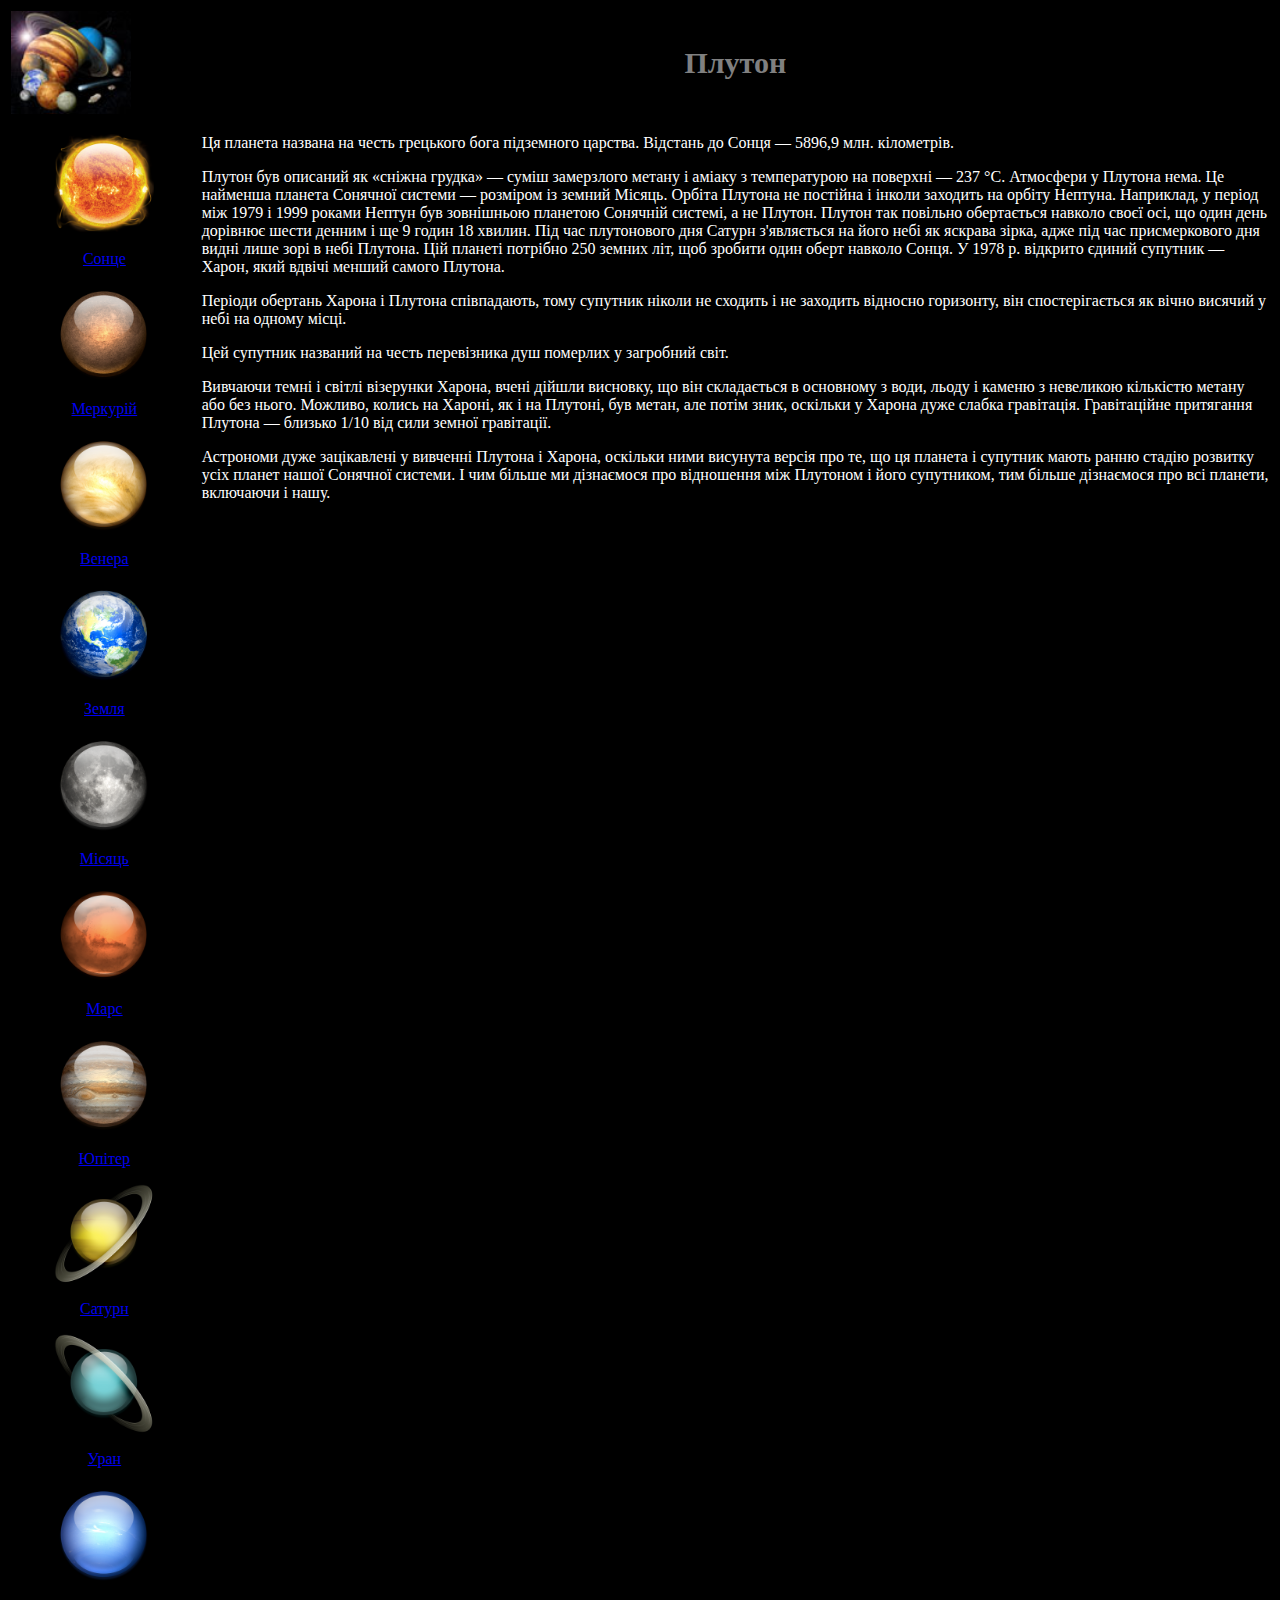
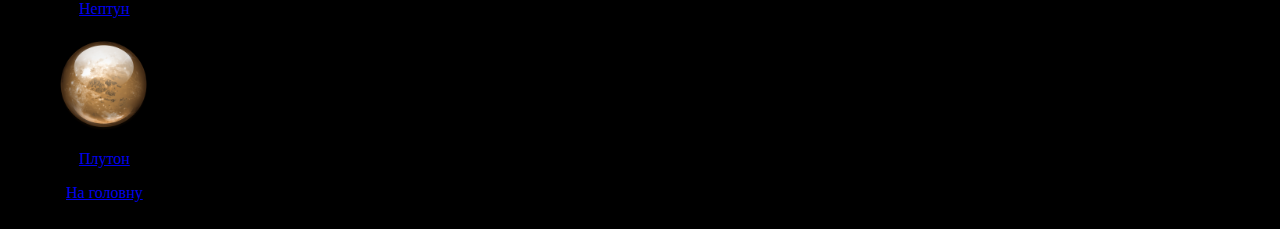
<file: pluton.html>
<!DOCTYPE html>
<html>

<head>
	<link rel="stylesheet" href="./CSS/style.css">
	<TITLE> Навчальний сайт з природознавства </title>
	<meta charset="utf-8">
</head>

<body>
    <table>
		<tr>
			<td width = "15%"><IMG src="./IMG/GolovnaPageImages/golovna.jpg" align="left" width="120"></td>
			<td align = "center" valign = "middle">
            <h2 class = "title greytext planettitle">Плутон</h2></td></tr>
	<tr>
		<td width = "15%" align = "center" valign = "top">
            <p><IMG src="./IMG/GolovnaPageImages/Sun.png" align="center" width="100">
            <p><a href="soln.html">Сонце</a></p>
            <IMG src="./IMG/GolovnaPageImages/Mercury.png" align="center" width="100">
            <p><a href="mercury.html">Меркурій</a></p>
            <IMG src="./IMG/GolovnaPageImages/Venera.png" align="center" width="100">
            <p><a href="venera.html">Венера</a></p>
            <IMG src="./IMG/GolovnaPageImages/Zemlya.png" align="center" width="100">
            <p><a href="zeml.html">Земля</a></p>
            <IMG src="./IMG/GolovnaPageImages/Luna.png" align="center" width="100">
            <p><a href="moon.html">Місяць</a></p>
            <IMG src="./IMG/GolovnaPageImages/Mars.png" align="center" width="100">
            <p><a href="mars.html">Марс</a></p>
            <IMG src="./IMG/GolovnaPageImages/Jupiter.png" align="center" width="100">
            <p><a href="jupiter.html">Юпітер</a></p>
            <IMG src="./IMG/GolovnaPageImages/Saturn.png" align="center" width="100">
            <p><a href="saturn.html">Сатурн</a></p>
            <IMG src="./IMG/GolovnaPageImages/Uran.png" align="center" width="100">
            <p><a href="uran.html">Уран</a></p>
            <IMG src="./IMG/GolovnaPageImages/Neptune.png" align="center" width="100">
            <p><a href="neptun.html">Нептун</a></p>
            <IMG src="./IMG/GolovnaPageImages/Pluton.png" align="center" width="100">
            <p><a href="pluton.html">Плутон</a></p>
            <p><a href="index.html">На головну</a></p>




    <td valign = "top"><p>
        Ця планета названа на честь грецького бога підземного царства. Відстань до Сонця — 5896,9 млн. кілометрів.
    </p>

    <p>
        Плутон був описаний як «сніжна грудка» — суміш замерзлого метану і аміаку з температурою на поверхні — 237 °С. 
        Атмосфери у Плутона нема. Це найменша планета Сонячної системи — розміром із земний Місяць. Орбіта Плутона не постійна 
        і інколи заходить на орбіту Нептуна. Наприклад, у період між 1979 і 1999 роками Нептун був зовнішньою планетою Сонячній системі, 
        а не Плутон. Плутон так повільно обертається навколо своєї осі, що один день дорівнює шести денним і ще 9 годин 18 хвилин. 
        Під час плутонового дня Сатурн з'являється на його небі як яскрава зірка, адже під час присмеркового дня видні лише зорі в 
        небі Плутона. Цій планеті потрібно 250 земних літ, щоб зробити один оберт навколо Сонця. 
        У 1978 р. відкрито єдиний супутник — Харон, який вдвічі менший самого Плутона.
    </p>

    <p>
        Періоди обертань Харона і Плутона співпадають, тому супутник ніколи не сходить і не заходить відносно горизонту, 
        він спостерігається як вічно висячий у небі на одному місці. 
    </p>

    <p>
        Цей супутник названий на честь перевізника душ померлих у загробний світ.
    </p>

    <p>
        Вивчаючи темні і світлі візерунки Харона, вчені дійшли висновку, що він складається в основному з води, льоду 
        і каменю з невеликою кількістю метану або без нього. Можливо, колись на Хароні, як і на Плутоні, був метан, але потім зник, 
        оскільки у Харона дуже слабка гравітація. Гравітаційне притягання Плутона — близько 1/10 від сили земної гравітації.
    </p>

    <p>
        Астрономи дуже зацікавлені у вивченні Плутона і Харона, оскільки ними висунута версія про те, що ця планета і супутник мають ранню 
        стадію розвитку усіх планет нашої Сонячної системи. І чим більше ми дізнаємося про відношення між Плутоном і його супутником, 
        тим більше дізнаємося про всі планети, включаючи і нашу.
    </p>

</td></tr></table>
</body>
</file>
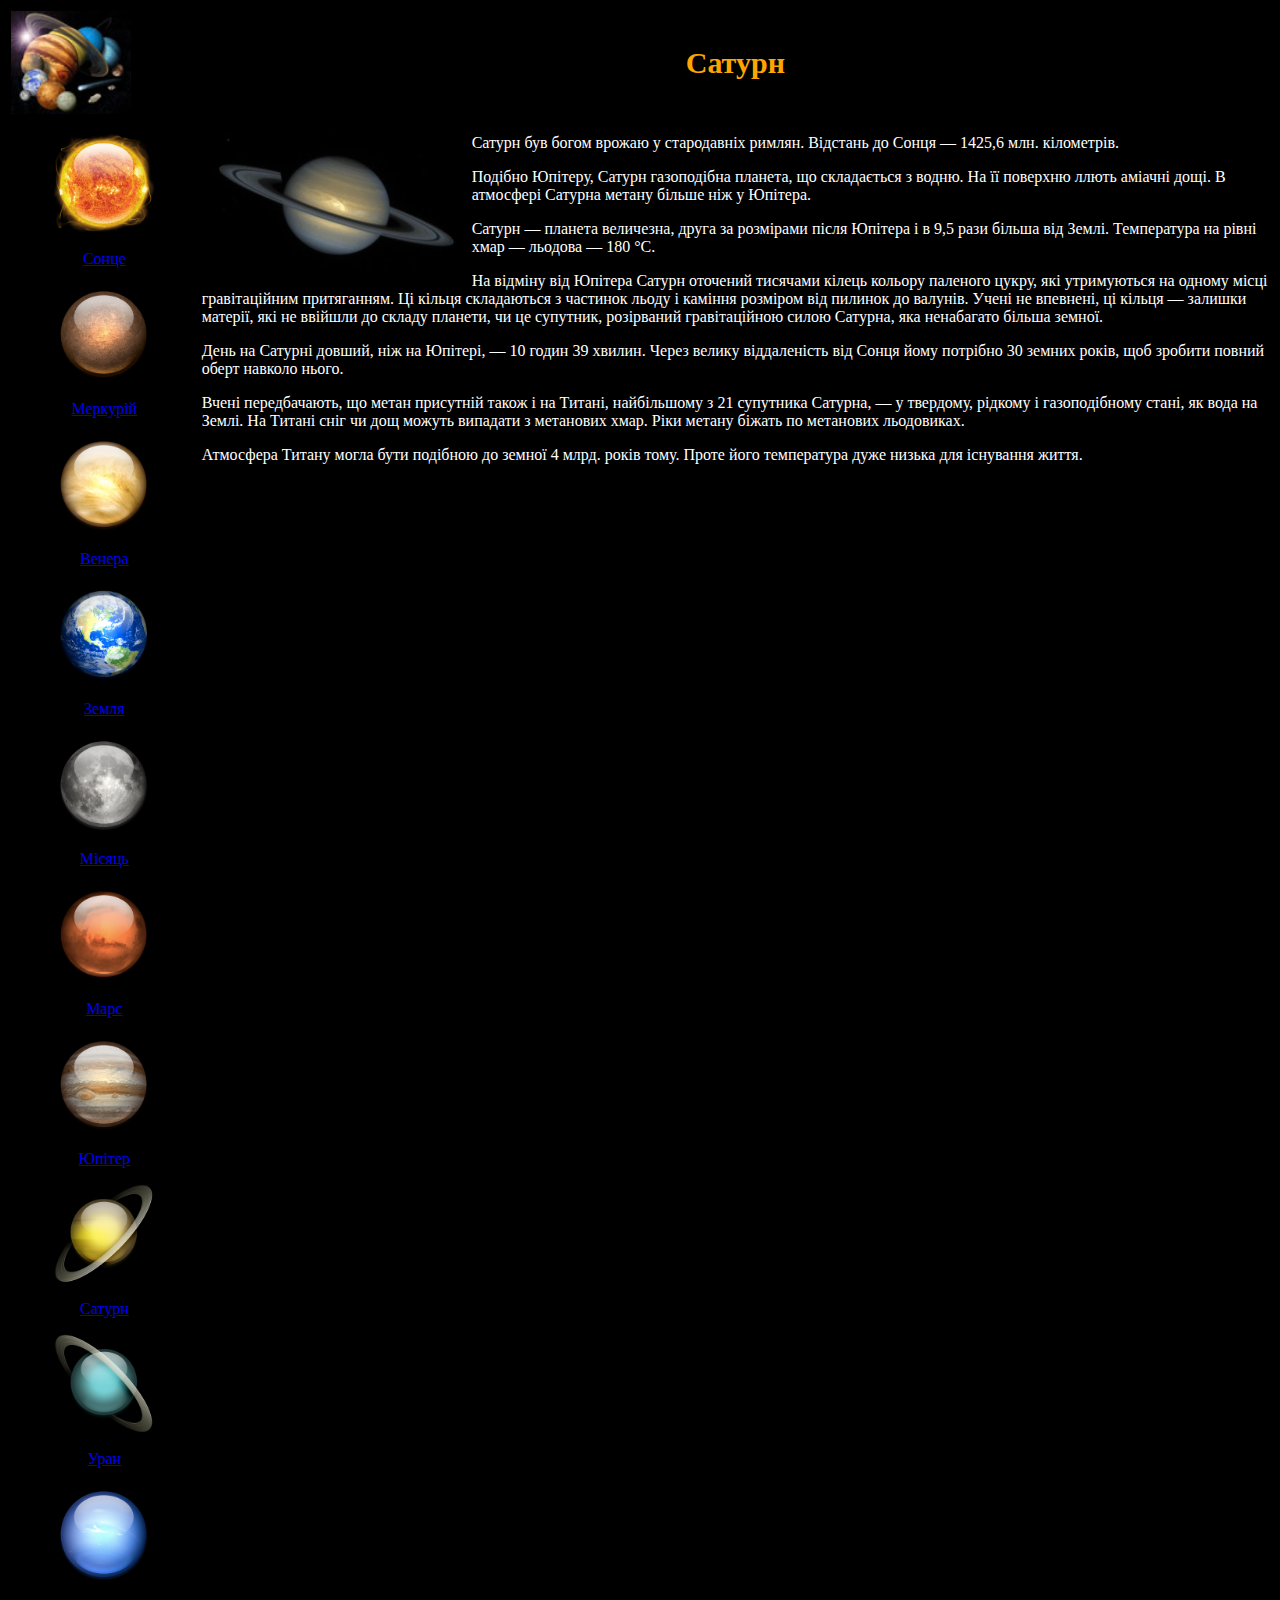
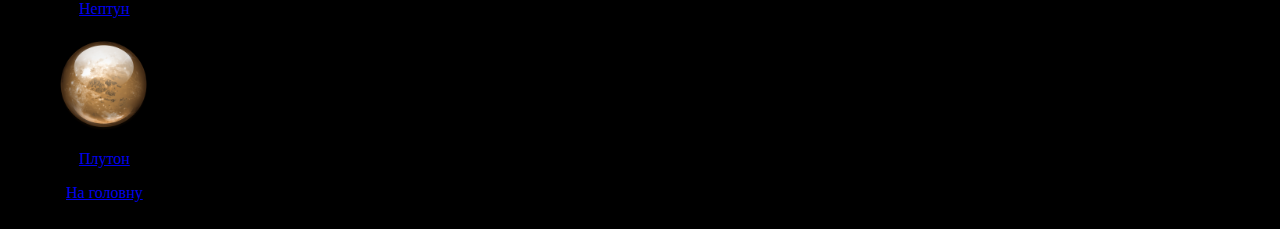
<file: saturn.html>
<!DOCTYPE html>
<html>

<head>
	<link rel="stylesheet" href="./CSS/style.css">
	<TITLE> Навчальний сайт з природознавства </title>
	<meta charset="utf-8">
</head>

<body>
    <table>
		<tr>
			<td width = "15%"><IMG src="./IMG/GolovnaPageImages/golovna.jpg" align="left" width="120"></td>
			<td align = "center" valign = "middle">
            <h2 class = "title orangetext planettitle">Сатурн</h2></td></tr>
	<tr>
		<td width = "15%" align = "center" valign = "top">
            <p><IMG src="./IMG/GolovnaPageImages/Sun.png" align="center" width="100">
            <p><a href="soln.html">Сонце</a></p>
            <IMG src="./IMG/GolovnaPageImages/Mercury.png" align="center" width="100">
            <p><a href="mercury.html">Меркурій</a></p>
            <IMG src="./IMG/GolovnaPageImages/Venera.png" align="center" width="100">
            <p><a href="venera.html">Венера</a></p>
            <IMG src="./IMG/GolovnaPageImages/Zemlya.png" align="center" width="100">
            <p><a href="zeml.html">Земля</a></p>
            <IMG src="./IMG/GolovnaPageImages/Luna.png" align="center" width="100">
            <p><a href="moon.html">Місяць</a></p>
            <IMG src="./IMG/GolovnaPageImages/Mars.png" align="center" width="100">
            <p><a href="mars.html">Марс</a></p>
            <IMG src="./IMG/GolovnaPageImages/Jupiter.png" align="center" width="100">
            <p><a href="jupiter.html">Юпітер</a></p>
            <IMG src="./IMG/GolovnaPageImages/Saturn.png" align="center" width="100">
            <p><a href="saturn.html">Сатурн</a></p>
            <IMG src="./IMG/GolovnaPageImages/Uran.png" align="center" width="100">
            <p><a href="uran.html">Уран</a></p>
            <IMG src="./IMG/GolovnaPageImages/Neptune.png" align="center" width="100">
            <p><a href="neptun.html">Нептун</a></p>
            <IMG src="./IMG/GolovnaPageImages/Pluton.png" align="center" width="100">
            <p><a href="pluton.html">Плутон</a></p>
            <p><a href="index.html">На головну</a></p>


    

    <td valign = "top"><IMG src="./IMG/saturnImages/saturn.jpg" align="left" width="250" hspace="10" vspace="10" alt="Сатурн">

    <p>
        Сатурн був богом врожаю у стародавніх римлян. Відстань до Сонця — 1425,6 млн. кілометрів.
    </p>


    <p>
        Подібно Юпітеру, Сатурн газоподібна планета, що складається з водню. На її поверхню ллють аміачні дощі. 
        В атмосфері Сатурна метану більше ніж у Юпітера.
    </p>

    <p>
        Сатурн — планета величезна, друга за розмірами після Юпітера і в 9,5 рази більша від Землі. Температура на рівні хмар — льодова —	180 °С.
    </p>

    <p>
        На відміну від Юпітера Сатурн оточений тисячами кілець кольору паленого цукру, які утримуються на одному місці гравітаційним 
        притяганням. Ці кільця складаються з частинок льоду і каміння розміром від пилинок до валунів. Учені не впевнені, ці кільця — 
        залишки матерії, які не ввійшли до складу планети, чи це супутник, 
        розірваний гравітаційною силою Сатурна, яка ненабагато більша земної.
    </p>

    <p>
        День на Сатурні довший, ніж на Юпітері, — 10 годин 39 хвилин. Через велику віддаленість від Сонця йому потрібно 30 земних років, 
        щоб зробити повний оберт навколо нього.
    </p>

    <p>
        Вчені передбачають, що метан присутній також і на Титані, найбільшому з 21 супутника Сатурна, — у твердому, рідкому і газоподібному 
        стані, як вода на Землі. На Титані сніг чи дощ можуть випадати з метанових хмар. 
        Ріки метану біжать по метанових льодовиках. 
    </p>

    <p>
        Атмосфера Титану могла бути подібною до земної 4 млрд. років тому. Проте його температура дуже низька для існування життя.
    </p>


</td></tr></table>
</body>
</file>
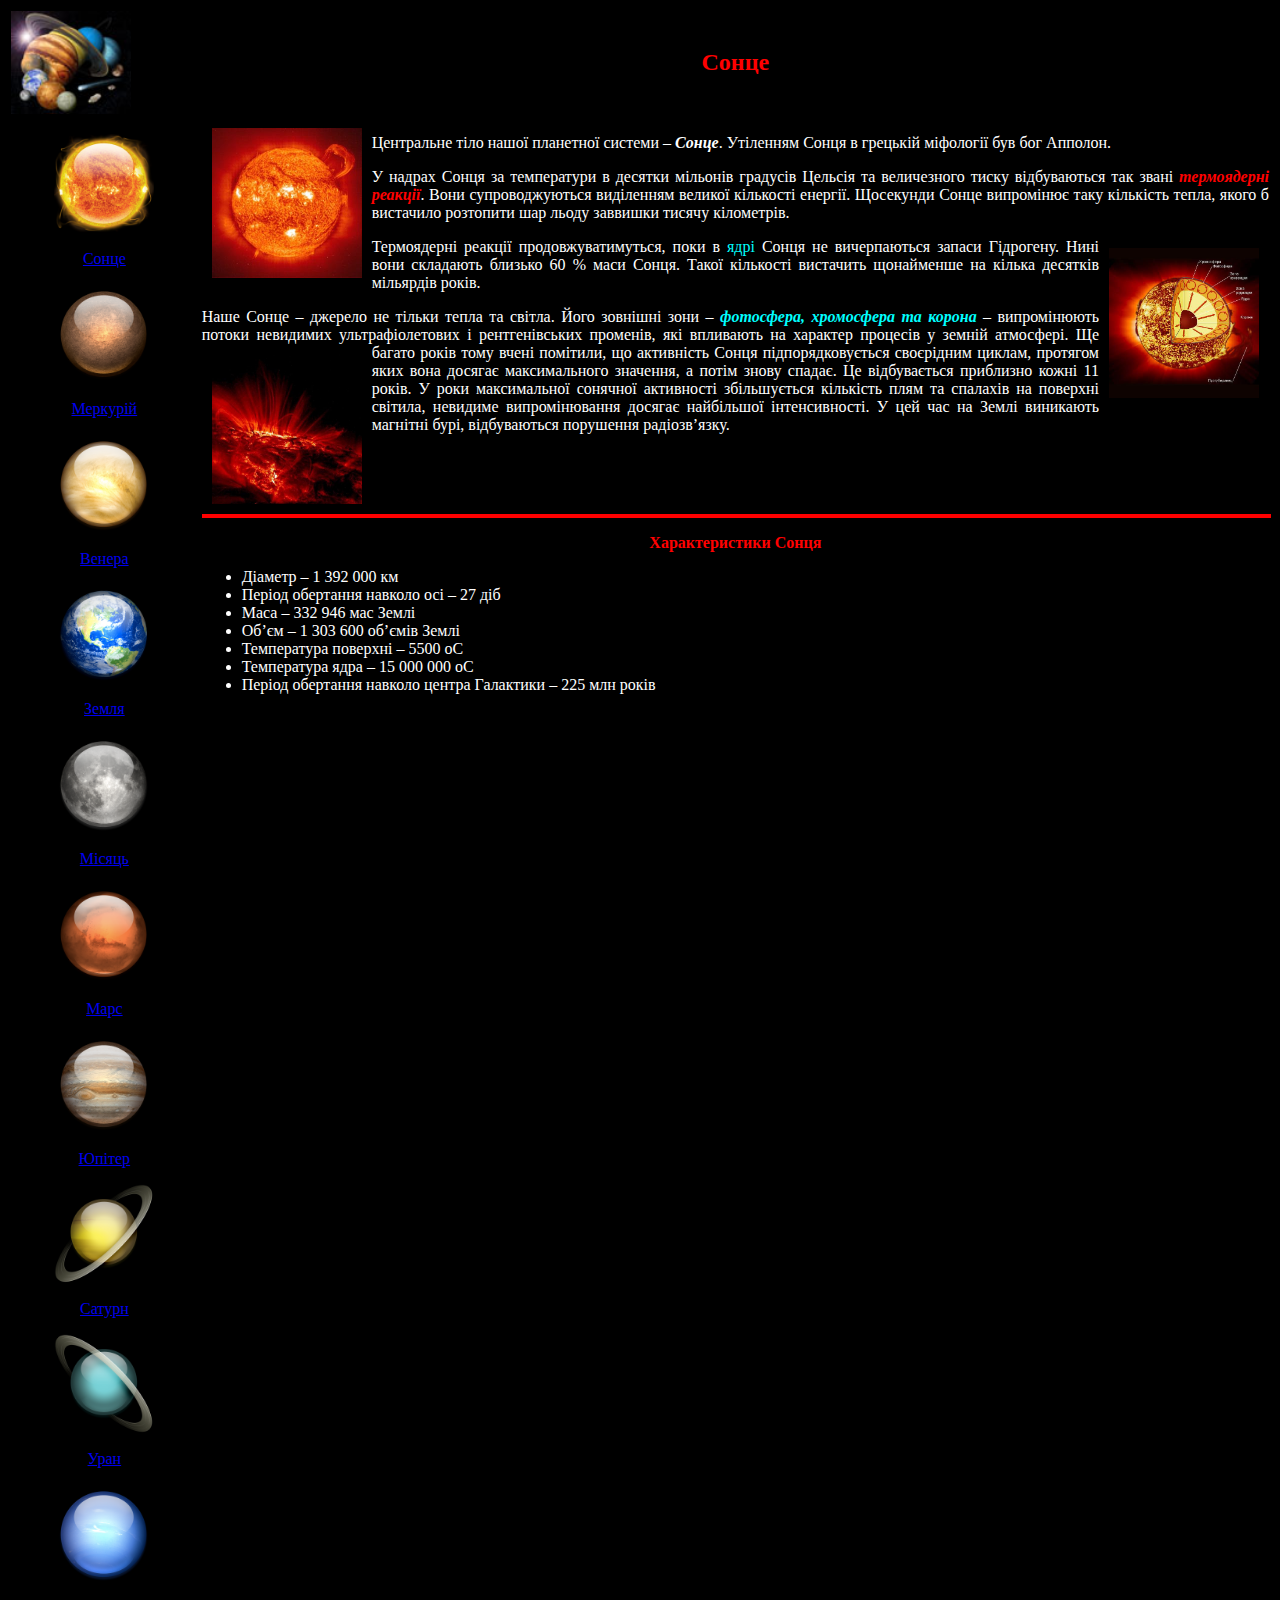
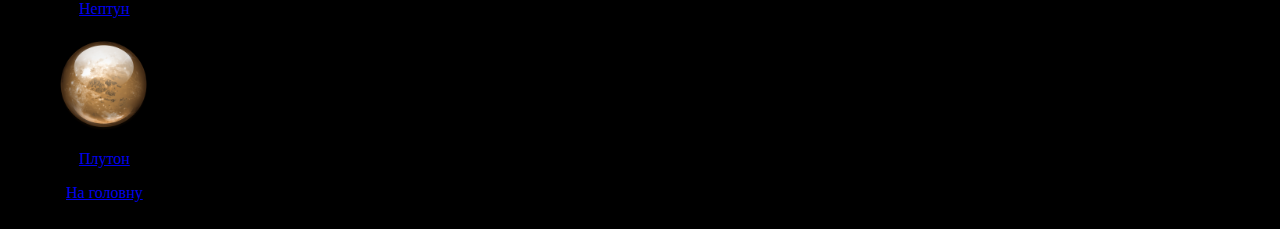
<file: soln.html>
<!DOCTYPE html>
<html>

<head>
	<link rel="stylesheet" href="./CSS/style.css">
	<TITLE> Навчальний сайт з природознавства </title>
	<meta charset="utf-8">
</head>

<body>
    <table>
		<tr>
			<td width = "15%"><IMG src="./IMG/GolovnaPageImages/golovna.jpg" align="left" width="120"></td>
			<td align = "center" valign = "middle">
            <h2 class = "title boldtext redtext">Сонце</h2></td></tr>
	<tr>
		<td width = "15%" align = "center" valign = "top">
            <p><IMG src="./IMG/GolovnaPageImages/Sun.png" align="center" width="100">
            <p><a href="soln.html">Сонце</a></p>
            <IMG src="./IMG/GolovnaPageImages/Mercury.png" align="center" width="100">
            <p><a href="mercury.html">Меркурій</a></p>
            <IMG src="./IMG/GolovnaPageImages/Venera.png" align="center" width="100">
            <p><a href="venera.html">Венера</a></p>
            <IMG src="./IMG/GolovnaPageImages/Zemlya.png" align="center" width="100">
            <p><a href="zeml.html">Земля</a></p>
            <IMG src="./IMG/GolovnaPageImages/Luna.png" align="center" width="100">
            <p><a href="moon.html">Місяць</a></p>
            <IMG src="./IMG/GolovnaPageImages/Mars.png" align="center" width="100">
            <p><a href="mars.html">Марс</a></p>
            <IMG src="./IMG/GolovnaPageImages/Jupiter.png" align="center" width="100">
            <p><a href="jupiter.html">Юпітер</a></p>
            <IMG src="./IMG/GolovnaPageImages/Saturn.png" align="center" width="100">
            <p><a href="saturn.html">Сатурн</a></p>
            <IMG src="./IMG/GolovnaPageImages/Uran.png" align="center" width="100">
            <p><a href="uran.html">Уран</a></p>
            <IMG src="./IMG/GolovnaPageImages/Neptune.png" align="center" width="100">
            <p><a href="neptun.html">Нептун</a></p>
            <IMG src="./IMG/GolovnaPageImages/Pluton.png" align="center" width="100">
            <p><a href="pluton.html">Плутон</a></p>
            <p><a href="index.html">На головну</a></p>


    

    <td valign = "top"><IMG src="./IMG/solnImages/sol2.jpg" align="left" width="150" hspace="10" vspace="10" alt="Сонце">

    <p class = "justifytext">Центральне тіло нашої планетної системи – <span class = "boldtext quote">Сонце</span>. Утіленням Сонця в грецькій міфології був бог Апполон.</p>
    <p class = "justifytext">У надрах Сонця за температури в десятки мільонів градусів Цельсія та величезного тиску відбуваються так звані <span class = "boldtext quote redtext">термоядерні реакції</span>. 
        Вони супроводжуються виділенням великої кількості енергії. Щосекунди Сонце випромінює таку кількість тепла, 
        якого б вистачило розтопити шар льоду заввишки тисячу кілометрів.</p>
    <p><IMG src="./IMG/solnImages/sol6.jpg" align="right" width="150" hspace="10" vspace="10" alt="Будова Сонця">

    <p class = "justifytext">
        Термоядерні реакції продовжуватимуться, поки в <span class = "aquatext">ядрі</span> Сонця не вичерпаються запаси Гідрогену. Нині вони складають близько 60 % маси Сонця. 
        Такої кількості вистачить щонайменше на кілька десятків мільярдів років.
    </p>



    
    <p class = "justifytext">Наше Сонце – джерело не тільки тепла та світла. Його зовнішні зони – <span class = "aquatext boldtext quote">фотосфера, 
        хромосфера та корона</span> – випромінюють потоки невидимих ультрафіолетових і рентгенівських променів, 
        які впливають на характер процесів у земній атмосфері. Ще багато років тому вчені помітили, що активність 
        Сонця підпорядковується своєрідним циклам, <IMG src="./IMG/solnImages/sol1.jpg" align="left" width="150" hspace="10" vspace="10" alt="Лава">протягом яких вона досягає максимального значення, а потім знову спадає. 
        Це відбувається приблизно кожні 11 років. У роки максимальної сонячної активності збільшується кількість плям та 
        спалахів на поверхні світила, невидиме випромінювання досягає найбільшої інтенсивності. У цей час на Землі виникають магнітні бурі, 
        відбуваються порушення радіозв’язку.
    </p>


    <p>
        <hr color="red", size="4", width = "100%">
    </p>


    <p class = "redtext boldtext title">Характеристики Сонця</p>

    <ul>
        <li>Діаметр – 1 392 000 км </li>
        <li>Період обертання навколо осі – 27 діб </li>
        <li>Маса – 332 946 мас Землі</li>
        <li>Об’єм – 1 303 600 об’ємів Землі</li>
        <li>Температура поверхні – 5500 оС</li>
        <li>Температура ядра – 15 000 000 оС</li>
        <li>Період обертання навколо центра Галактики – 225 млн років</li>
    </ul>


</td></tr></table>
</body>
</file>
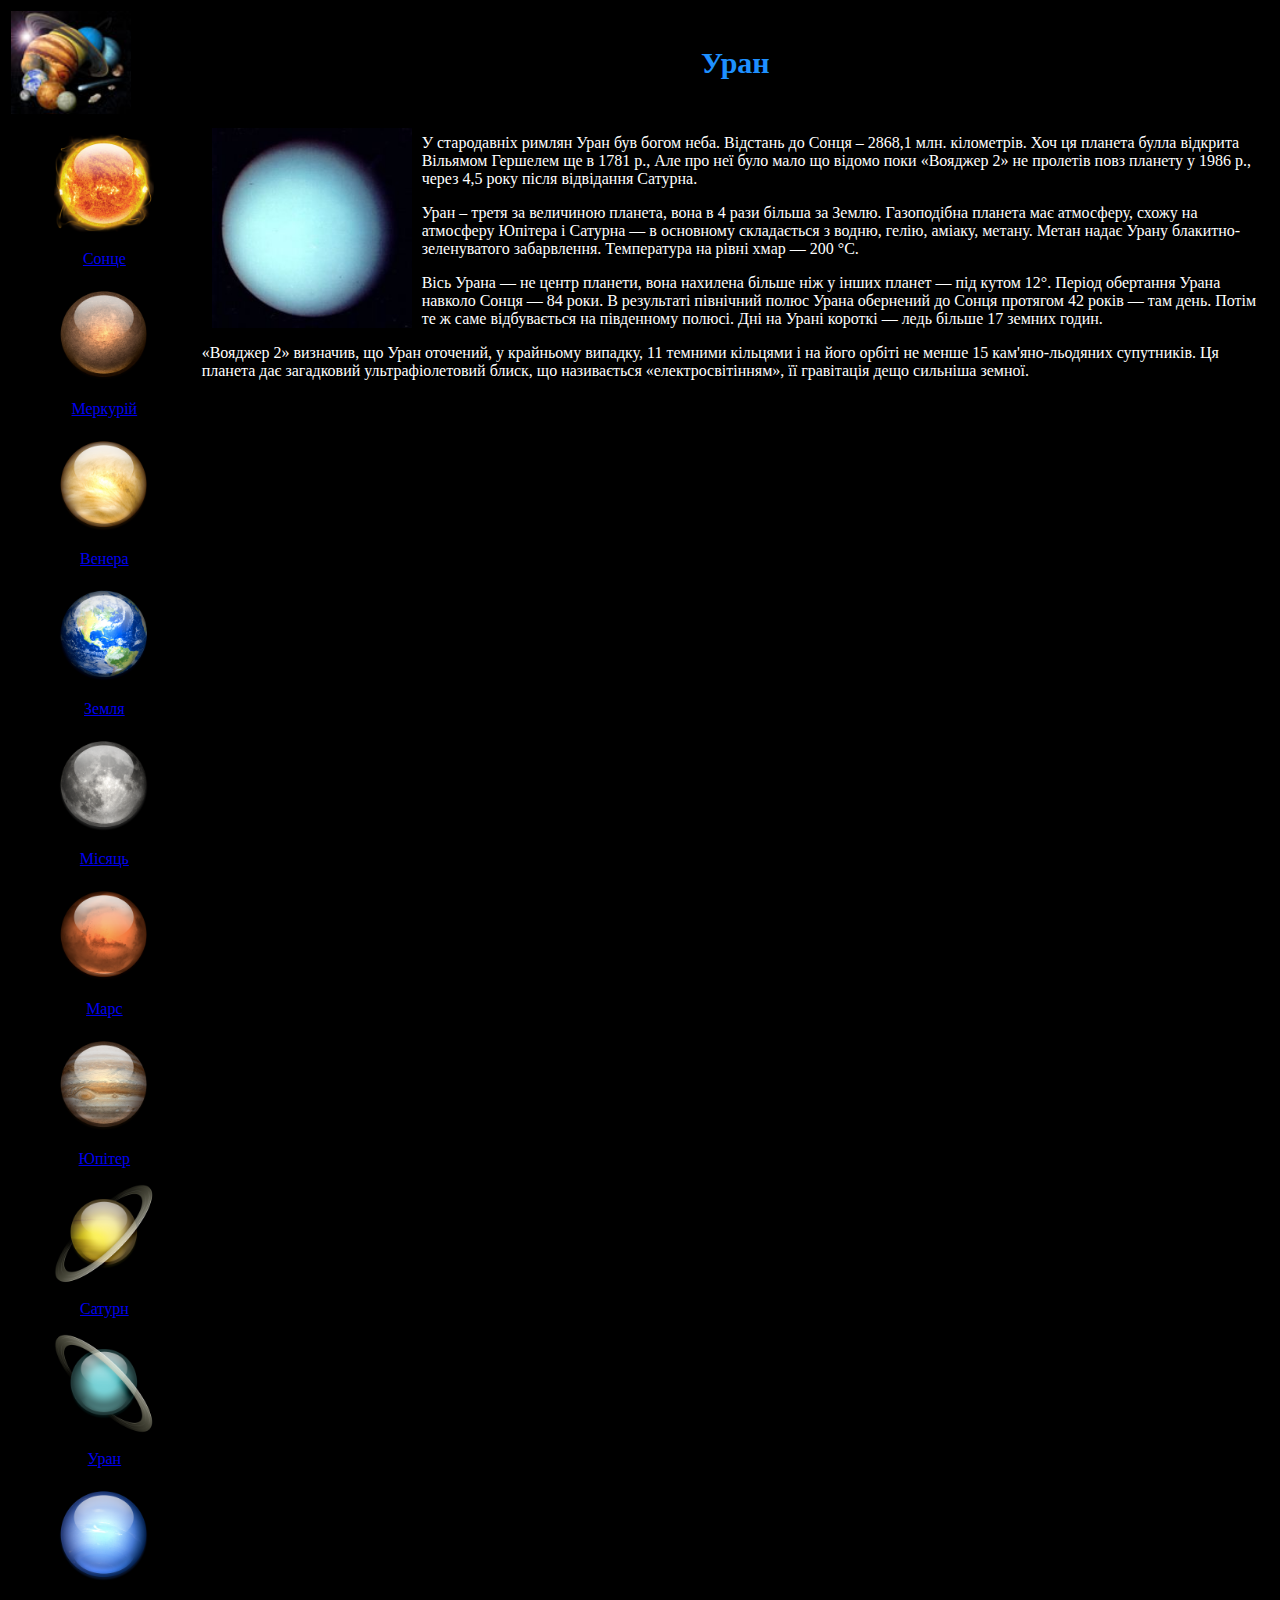
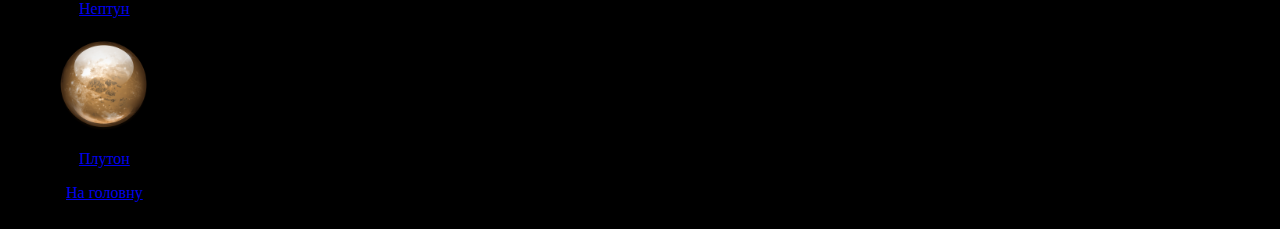
<file: uran.html>
<!DOCTYPE html>
<html>

<head>
	<link rel="stylesheet" href="./CSS/style.css">
	<TITLE> Навчальний сайт з природознавства </title>
	<meta charset="utf-8">
</head>

<body>
    <table>
		<tr>
			<td width = "15%"><IMG src="./IMG/GolovnaPageImages/golovna.jpg" align="left" width="120"></td>
			<td align = "center" valign = "middle">
            <h2 class = "title lightbluetext planettitle">Уран</h2></td></tr>
	<tr>
		<td width = "15%" align = "center" valign = "top">
            <p><IMG src="./IMG/GolovnaPageImages/Sun.png" align="center" width="100">
            <p><a href="soln.html">Сонце</a></p>
            <IMG src="./IMG/GolovnaPageImages/Mercury.png" align="center" width="100">
            <p><a href="mercury.html">Меркурій</a></p>
            <IMG src="./IMG/GolovnaPageImages/Venera.png" align="center" width="100">
            <p><a href="venera.html">Венера</a></p>
            <IMG src="./IMG/GolovnaPageImages/Zemlya.png" align="center" width="100">
            <p><a href="zeml.html">Земля</a></p>
            <IMG src="./IMG/GolovnaPageImages/Luna.png" align="center" width="100">
            <p><a href="moon.html">Місяць</a></p>
            <IMG src="./IMG/GolovnaPageImages/Mars.png" align="center" width="100">
            <p><a href="mars.html">Марс</a></p>
            <IMG src="./IMG/GolovnaPageImages/Jupiter.png" align="center" width="100">
            <p><a href="jupiter.html">Юпітер</a></p>
            <IMG src="./IMG/GolovnaPageImages/Saturn.png" align="center" width="100">
            <p><a href="saturn.html">Сатурн</a></p>
            <IMG src="./IMG/GolovnaPageImages/Uran.png" align="center" width="100">
            <p><a href="uran.html">Уран</a></p>
            <IMG src="./IMG/GolovnaPageImages/Neptune.png" align="center" width="100">
            <p><a href="neptun.html">Нептун</a></p>
            <IMG src="./IMG/GolovnaPageImages/Pluton.png" align="center" width="100">
            <p><a href="pluton.html">Плутон</a></p>
            <p><a href="index.html">На головну</a></p>




    <td valign = "top"><IMG src="./IMG/uranImages/uran.jpg" align="left" width="200" hspace="10" vspace="10" alt="Уран">

    <p>
        У стародавніх римлян Уран був богом неба. Відстань до Сонця – 2868,1 млн. кілометрів.
        Хоч ця планета булла відкрита Вільямом Гершелем ще в 1781 р., Але про неї було мало що відомо поки «Вояджер 2» 
        не пролетів повз планету у 1986 р., через 4,5 року після відвідання Сатурна.
    </p>


    <p>
        Уран – третя за величиною планета, вона в 4 рази більша за Землю. 
        Газоподібна планета має атмосферу, схожу на атмосферу Юпітера і Сатурна — в основному складається з водню, гелію, аміаку, метану. 
        Метан надає Урану блакитно-зеленуватого забарвлення. 
        Температура на рівні хмар — 200 °С.
    </p>

    <p>
        Вісь Урана — не центр планети, вона нахилена більше ніж у інших планет — під кутом 12°. 
        Період обертання Урана навколо Сонця — 84 роки. В результаті північний полюс Урана обернений до Сонця протягом 42 років — там день. 
        Потім те ж саме відбувається на південному полюсі. 
        Дні на Урані короткі — ледь більше 17 земних годин.
    </p>


    <p>
        «Вояджер 2» визначив, що Уран оточений, у крайньому випадку, 11 темними кільцями і на його орбіті не менше 15 кам'яно-льодяних супутників. 
        Ця планета дає загадковий ультрафіолетовий блиск, що називається «електросвітінням», її гравітація дещо сильніша земної.
    </p>



</td></tr></table>
</body>
</file>
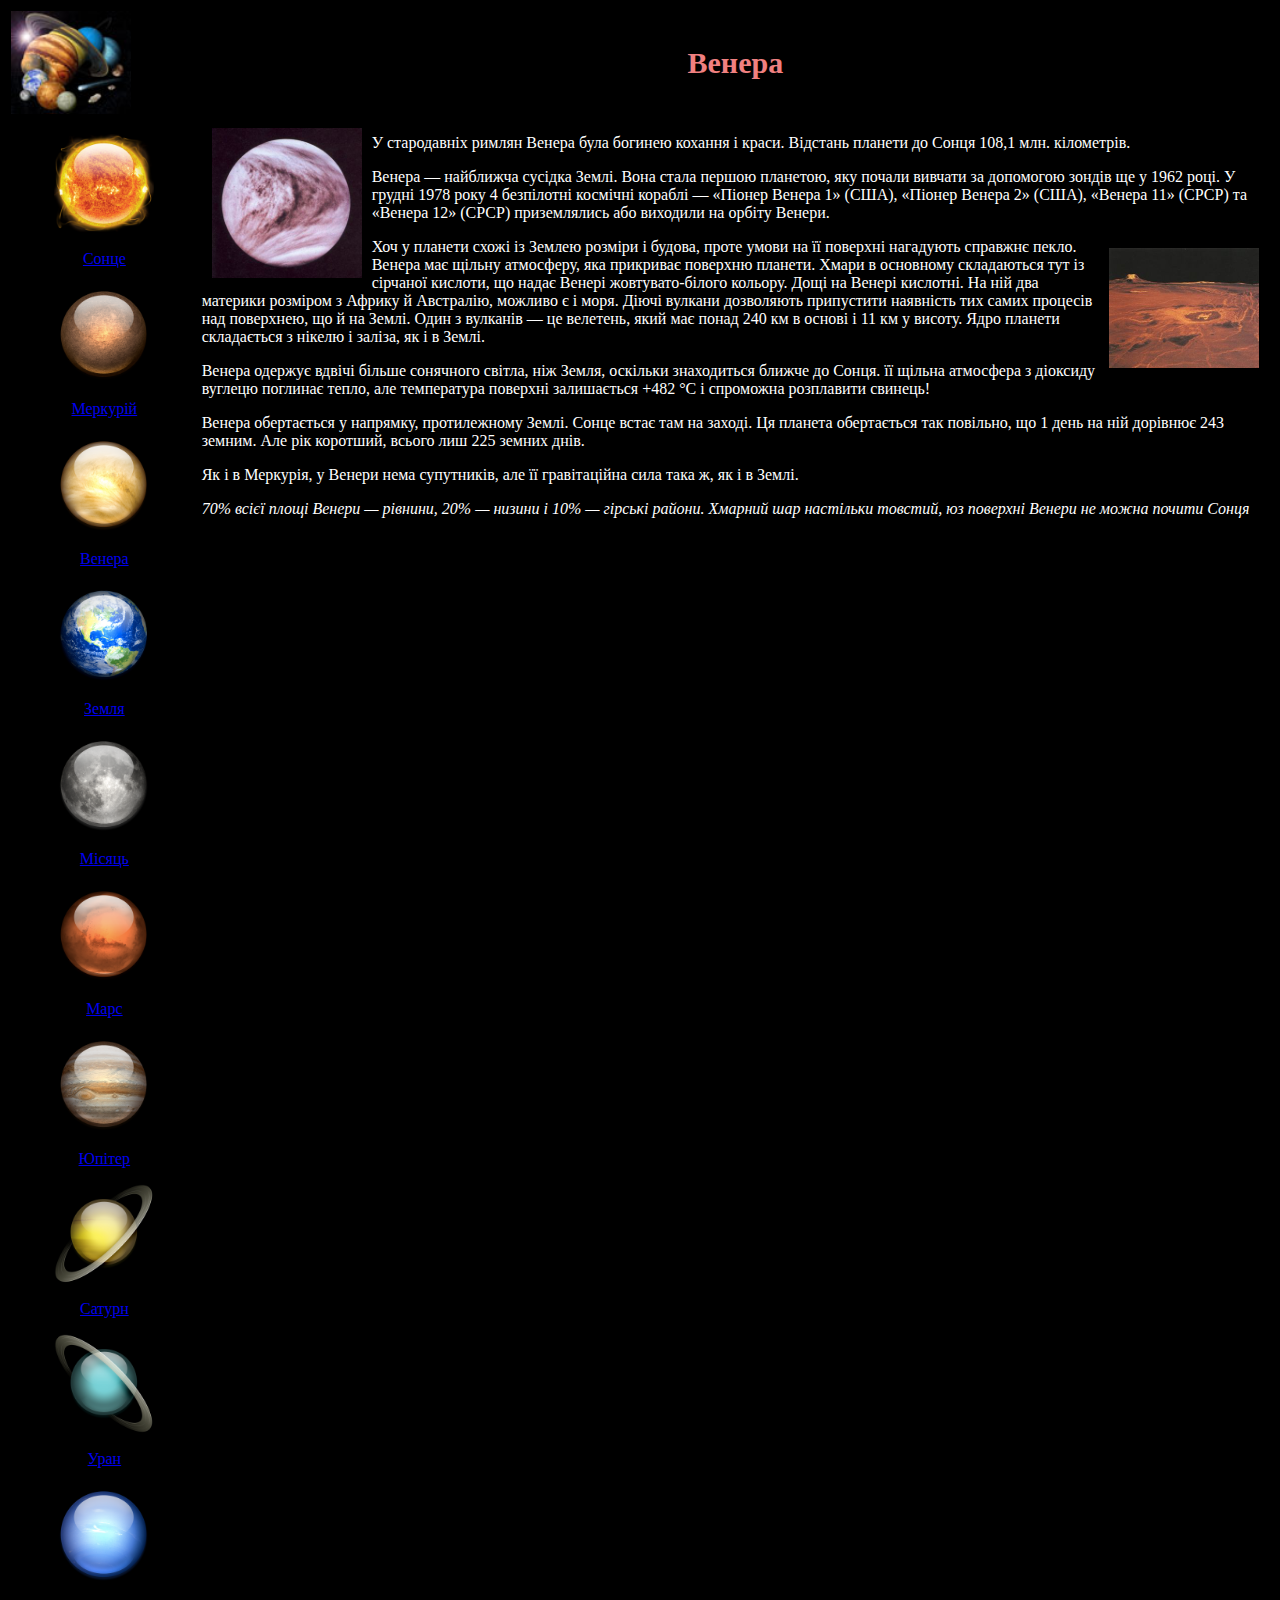
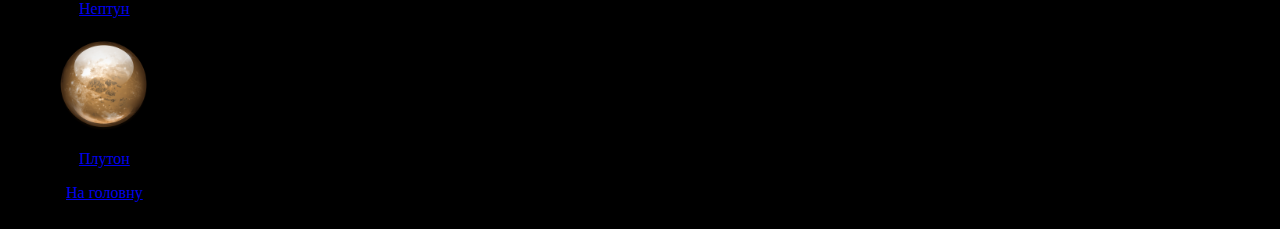
<file: venera.html>
<!DOCTYPE html>
<html>

<head>
	<link rel="stylesheet" href="./CSS/style.css">
	<TITLE> Навчальний сайт з природознавства </title>
	<meta charset="utf-8">
</head>

<body>
    <table>
		<tr>
			<td width = "15%"><IMG src="./IMG/GolovnaPageImages/golovna.jpg" align="left" width="120"></td>
			<td align = "center" valign = "middle">
            <h2 class = "title beigetext planettitle">Венера</h2></td></tr>
	<tr>
		<td width = "15%" align = "center" valign = "top">
            <p><IMG src="./IMG/GolovnaPageImages/Sun.png" align="center" width="100">
            <p><a href="soln.html">Сонце</a></p>
            <IMG src="./IMG/GolovnaPageImages/Mercury.png" align="center" width="100">
            <p><a href="mercury.html">Меркурій</a></p>
            <IMG src="./IMG/GolovnaPageImages/Venera.png" align="center" width="100">
            <p><a href="venera.html">Венера</a></p>
            <IMG src="./IMG/GolovnaPageImages/Zemlya.png" align="center" width="100">
            <p><a href="zeml.html">Земля</a></p>
            <IMG src="./IMG/GolovnaPageImages/Luna.png" align="center" width="100">
            <p><a href="moon.html">Місяць</a></p>
            <IMG src="./IMG/GolovnaPageImages/Mars.png" align="center" width="100">
            <p><a href="mars.html">Марс</a></p>
            <IMG src="./IMG/GolovnaPageImages/Jupiter.png" align="center" width="100">
            <p><a href="jupiter.html">Юпітер</a></p>
            <IMG src="./IMG/GolovnaPageImages/Saturn.png" align="center" width="100">
            <p><a href="saturn.html">Сатурн</a></p>
            <IMG src="./IMG/GolovnaPageImages/Uran.png" align="center" width="100">
            <p><a href="uran.html">Уран</a></p>
            <IMG src="./IMG/GolovnaPageImages/Neptune.png" align="center" width="100">
            <p><a href="neptun.html">Нептун</a></p>
            <IMG src="./IMG/GolovnaPageImages/Pluton.png" align="center" width="100">
            <p><a href="pluton.html">Плутон</a></p>
            <p><a href="index.html">На головну</a></p>





    <td valign = "top"><IMG src="./IMG/veneraImages/venera.jpg" align="left" width="150" hspace="10" vspace="10" alt="Венера">

    <p>
    У стародавніх римлян Венера була богинею кохання і краси. Відстань планети до Сонця 108,1 млн. кілометрів.
    </p>

    <p>
    Венера — найближча сусідка Землі. Вона стала першою планетою, яку почали вивчати за допомогою зондів ще у 1962 році.
    У грудні 1978 року 4 безпілотні космічні кораблі — «Піонер Венера 1» (США), «Піонер Венера 2» (США), 
    «Венера 11» (СРСР) та «Венера 12» (СРСР) приземлялись або виходили на орбіту Венери.
    </p>


    <IMG src="./IMG/veneraImages/ландшафт.jpg" align="right" width="150" hspace="10" vspace="10" alt="ландшафт">


    <p>
    Хоч у планети схожі із Землею розміри і будова, проте умови на її поверхні нагадують справжнє пекло. 
    Венера має щільну атмосферу, яка прикриває поверхню планети. Хмари в основному складаються тут із сірчаної кислоти, 
    що надає Венері жовтувато-білого кольору.
    Дощі на Венері кислотні. На ній два материки розміром з Африку й Австралію, можливо є і моря. Діючі вулкани дозволяють 
    припустити наявність тих самих процесів над поверхнею, що й на Землі. Один з вулканів — це велетень, 
    який має понад 240 км в основі і 11 км у висоту. Ядро планети складається з нікелю і заліза, як і в Землі.
    </p>


    
    <p>
    Венера одержує вдвічі більше сонячного світла, ніж Земля, оскільки знаходиться ближче до Сонця. 
    її щільна атмосфера з діоксиду вуглецю поглинає тепло, але температура поверхні залишається +482 °С і спроможна розплавити свинець!
    </p>

    <p>
        Венера обертається у напрямку, протилежному Землі. Сонце встає там на заході. Ця планета обертається так повільно, 
        що 1 день на ній дорівнює 243 земним. Але рік коротший, всього лиш 225 земних днів.
    </p>

    <p>
    Як і в Меркурія, у Венери нема супутників, але її гравітаційна сила така ж, як і в Землі.
    </p>


    <p class = "quote">
    70% всієї площі Венери — рівнини, 20% — низини і 10% — гірські райони.
    Хмарний шар настільки товстий, юз поверхні Венери не можна почити Сонця
    </p>


</td></tr></table>
</body>
</file>
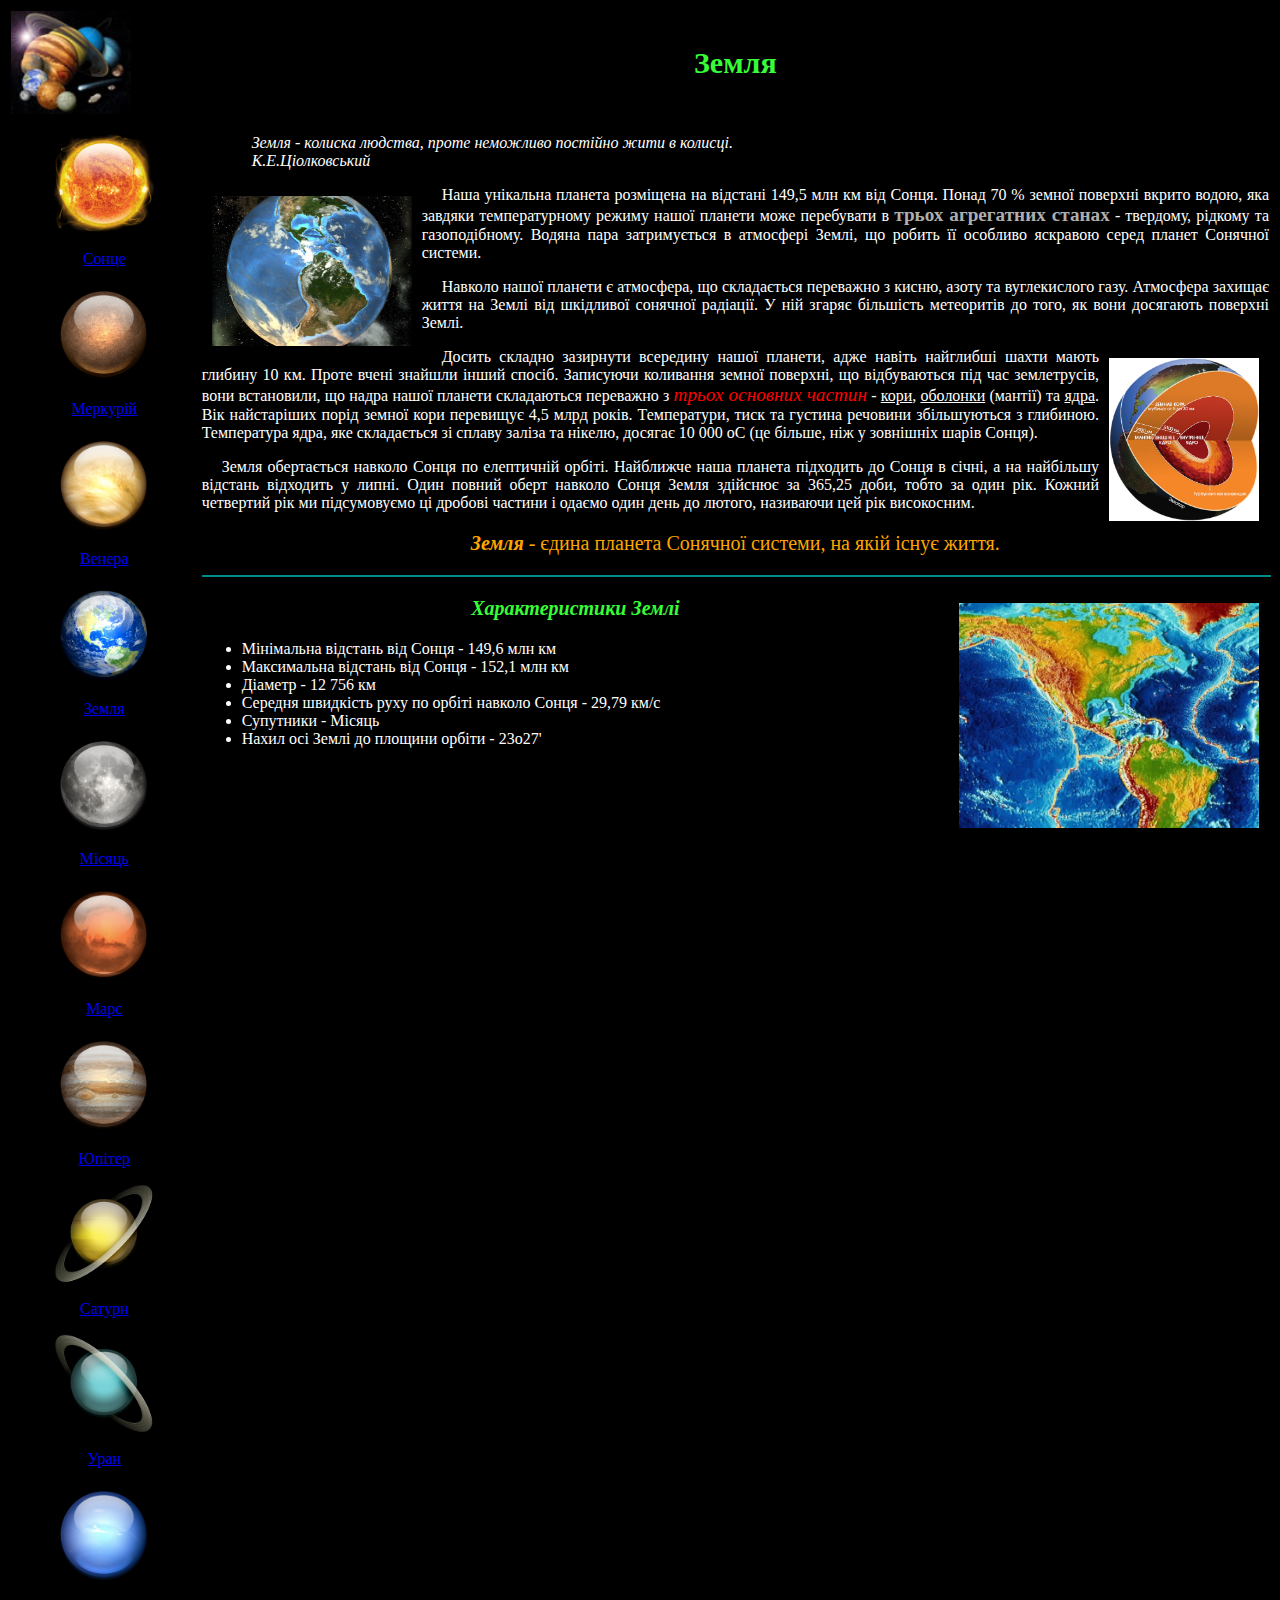
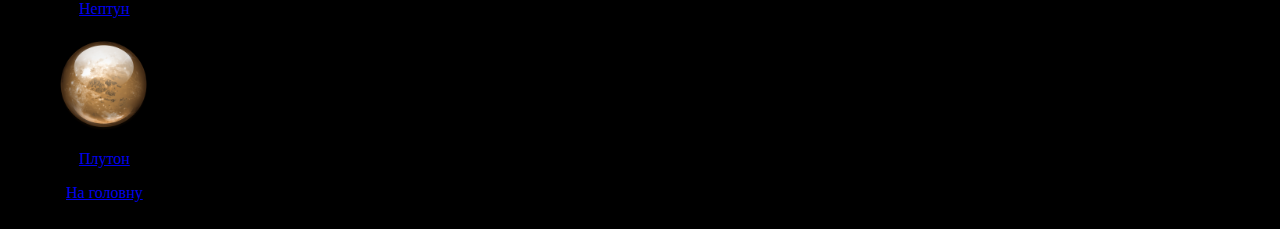
<file: zeml.html>
<!DOCTYPE html>
<html>

<head>
	<link rel="stylesheet" href="./CSS/style.css">
	<TITLE> Навчальний сайт з природознавства </title>
	<meta charset="utf-8">
</head>

<body>
    
    <body>
        <table>
            <tr>
                <td width = "15%"><IMG src="./IMG/GolovnaPageImages/golovna.jpg" align="left" width="120"></td>
                <td align = "center" valign = "middle">
                <h2 class = "title highlightergreen boldtext planettitle">Земля</h2></td></tr>
        <tr>
            <td width = "15%" align = "center" valign = "top">
                <p><IMG src="./IMG/GolovnaPageImages/Sun.png" align="center" width="100">
                <p><a href="soln.html">Сонце</a></p>
                <IMG src="./IMG/GolovnaPageImages/Mercury.png" align="center" width="100">
                <p><a href="mercury.html">Меркурій</a></p>
                <IMG src="./IMG/GolovnaPageImages/Venera.png" align="center" width="100">
                <p><a href="venera.html">Венера</a></p>
                <IMG src="./IMG/GolovnaPageImages/Zemlya.png" align="center" width="100">
                <p><a href="zeml.html">Земля</a></p>
                <IMG src="./IMG/GolovnaPageImages/Luna.png" align="center" width="100">
                <p><a href="moon.html">Місяць</a></p>
                <IMG src="./IMG/GolovnaPageImages/Mars.png" align="center" width="100">
                <p><a href="mars.html">Марс</a></p>
                <IMG src="./IMG/GolovnaPageImages/Jupiter.png" align="center" width="100">
                <p><a href="jupiter.html">Юпітер</a></p>
                <IMG src="./IMG/GolovnaPageImages/Saturn.png" align="center" width="100">
                <p><a href="saturn.html">Сатурн</a></p>
                <IMG src="./IMG/GolovnaPageImages/Uran.png" align="center" width="100">
                <p><a href="uran.html">Уран</a></p>
                <IMG src="./IMG/GolovnaPageImages/Neptune.png" align="center" width="100">
                <p><a href="neptun.html">Нептун</a></p>
                <IMG src="./IMG/GolovnaPageImages/Pluton.png" align="center" width="100">
                <p><a href="pluton.html">Плутон</a></p>
                <p><a href="index.html">На головну</a></p>







<td valign = "top"><p class = "quote epigraf">Земля - колиска людства, проте неможливо постійно жити в колисці.<br>К.Е.Ціолковський</p>

<IMG src="./IMG/zemlimages/zem11.jpg" align="left" width="200" hspace="10" vspace="10" alt="Земля">


<p class = "justifytext indenttext">
    Наша унікальна планета розміщена на відстані 149,5 млн км від Сонця. Понад 70 % земної поверхні вкрито водою, 
    яка завдяки температурному режиму нашої планети може перебувати в <span class = "lightgreytext sizeoftext boldtext">трьох агрегатних станах</span>  - твердому, рідкому та газоподібному. 
    Водяна пара затримується в атмосфері Землі, 
    що робить її особливо яскравою серед планет Сонячної системи.
</p>



<p class = "justifytext indenttext">
    Навколо нашої планети є атмосфера, що складається переважно з кисню, азоту та вуглекислого газу. 
    Атмосфера захищає життя на Землі від шкідливої сонячної радіації. У ній згаряє більшість метеоритів до того, 
    як вони досягають поверхні Землі.
</p>

<IMG src="./IMG/zemlimages/zem3.jpg" align = "right" width="150" hspace="10" vspace="10" alt="Частини з яких складається Земля">

<p class = "justifytext indenttext">
    Досить складно зазирнути всередину нашої планети, адже навіть найглибші шахти мають глибину 10 км. 
    Проте вчені знайшли інший спосіб. Записуючи коливання земної поверхні, що відбуваються під час землетрусів, вони встановили, 
    що надра нашої планети складаються переважно з <span class = "redtext quote sizeoftext">трьох основних частин</span> - <span class = "underline">кори</span>, <span class = "underline">оболонки</span> (мантії) та <span class = "underline">ядра</span>. 
    Вік найстаріших порід земної кори перевищує 4,5 млрд років. Температури, тиск та густина речовини збільшуються з глибиною. 
    Температура ядра, 
    яке складається зі сплаву заліза та нікелю, досягає 10 000 оС (це більше, ніж у зовнішніх шарів Сонця).
</p>



<p class = "justifytext indenttext">
    Земля обертається навколо Сонця по елептичній орбіті. Найближче наша планета підходить до Сонця в січні, 
    а на найбільшу відстань відходить у липні. Один повний оберт навколо Сонця Земля здійснює за 365,25 доби, тобто за один рік. 
    Кожний четвертий рік ми підсумовуємо ці дробові частини і одаємо один день до лютого, називаючи цей рік високосним.
</p>


<p class = "title orangetext" style = "font-size: 20px;"><span class = "quote boldtext">Земля</span> - єдина планета Сонячної системи, на якій існує життя.</p>

<p><hr color = "darkcyan", width="100%"></p>

<IMG src="./IMG/zemlimages/zem13.jpg" align="right" width="300" hspace="10" vspace="10" alt="Південна та Північна Америка на карті">

<p class = "highlightergreen title boldtext quote" style = "font-size: 20px;">Характеристики Землі</p>
<ul>
    <li>Мінімальна відстань від Сонця - 149,6 млн км </li>
    <li>Максимальна відстань від Сонця - 152,1 млн км </li>
    <li>Діаметр - 12 756 км </li>
    <li>Середня швидкість руху по орбіті навколо Сонця - 29,79 км/с</li>
    <li>Супутники - Місяць </li>
    <li>Нахил осі Землі до площини орбіти - 23о27' </li>
</ul>


</td></tr></table>
</body>
</file>
<file: CSS/style.css>
body {
  color: white;
  background-color: black;
}
.indenttext{
    text-indent: 20px;
}
.planettitle{
    font-size: 30px;
}
.epigraf{
    margin-left: 50px;
}
.quote {
    font-style: italic;
}
.boldtext{
    font-weight: bold;
} 
.underline {
    text-decoration: underline white;
}  
.title{
	text-align: center;
}
.subtitle{
	font-size: 4bx;
}
.sizeoftext{
    font-size: 120%;
}
.beigetext{
    color:lightcoral;
}
.lightorange{
    color:coral;
}
.yellowtext{
	color: yellow;
}
.orangetext{
    color: orange;
}
.redtext{
	color: red;
}
.greentext{
	color: green;
}
.highlightergreen{
    color:rgb(55, 252, 55)
}
.bluetext{
	color:blue;
}
.aquatext{
    color:aqua;
}
.lightbluetext{
    color:dodgerblue;
}
.greytext{
    color: grey;
}
.lightgreytext{
    color:rgb(175, 174, 174)
}
.justifytext{
    text-align: justify;
}
.righttext{
    text-align: right;
}

.flexconteiner{
    display: flex;
    justify-content: space-between;
    align-items: center;
}
.message{
    position: fixed;
    top: 50%;
    left: 50%;
    width: 500px;
    height: 300px;
    background-color: blue;
    transform: translate(-50%, -50%);
    display: flex;
    justify-content: center;
    align-items: center;
    border-radius: 40px;
    display: none;

}
</file>
